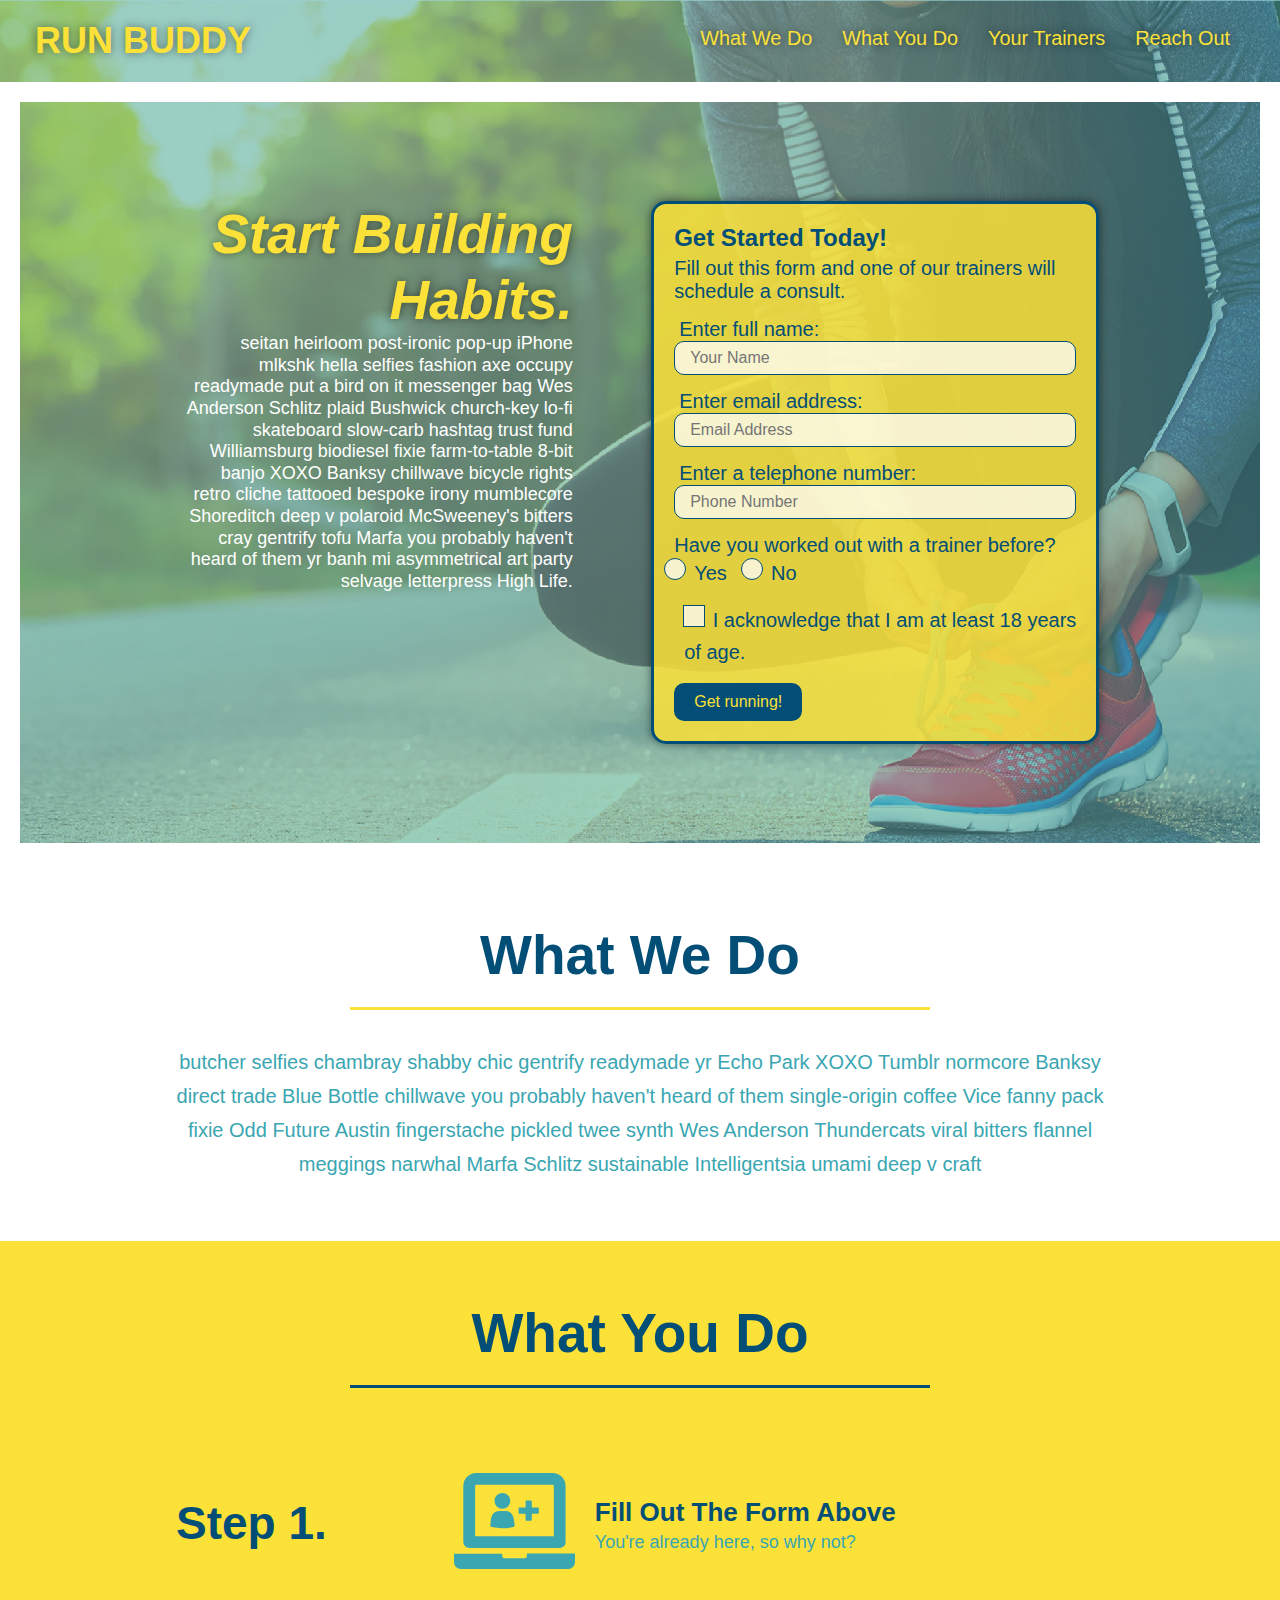
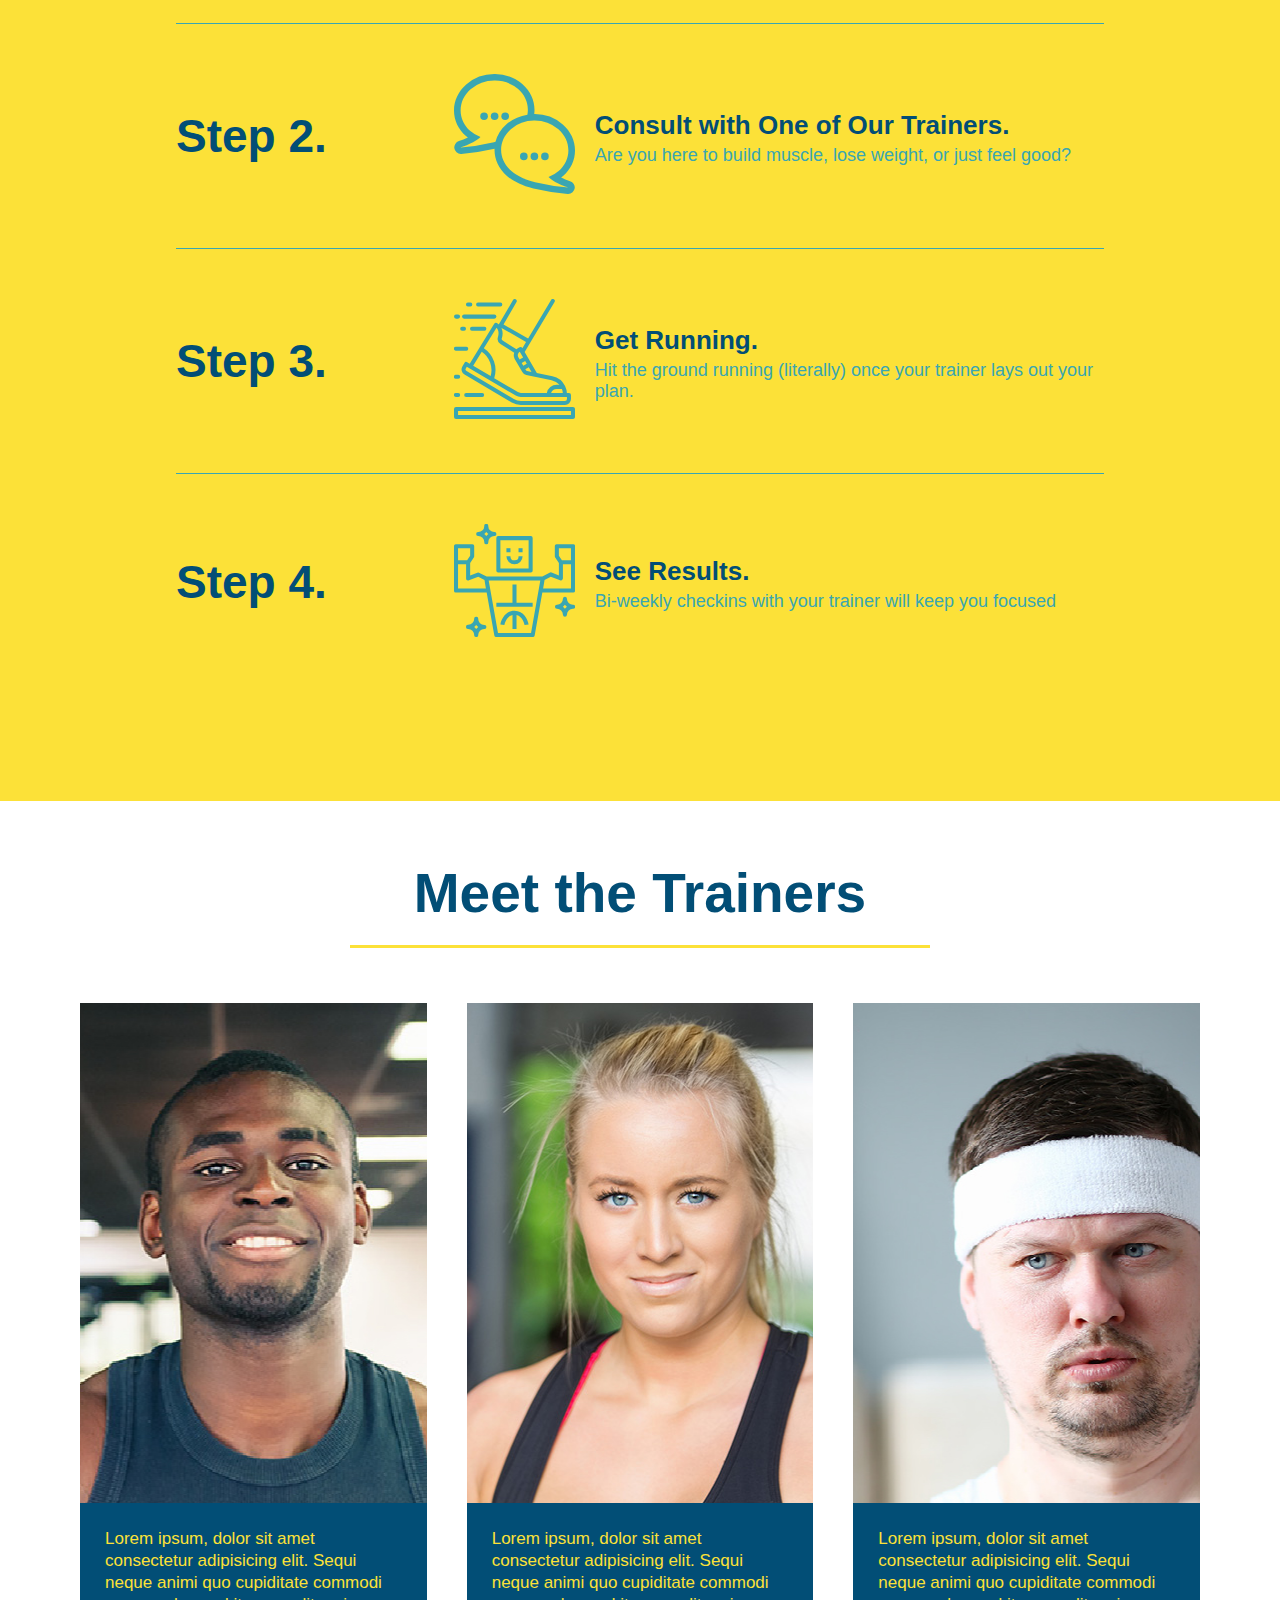
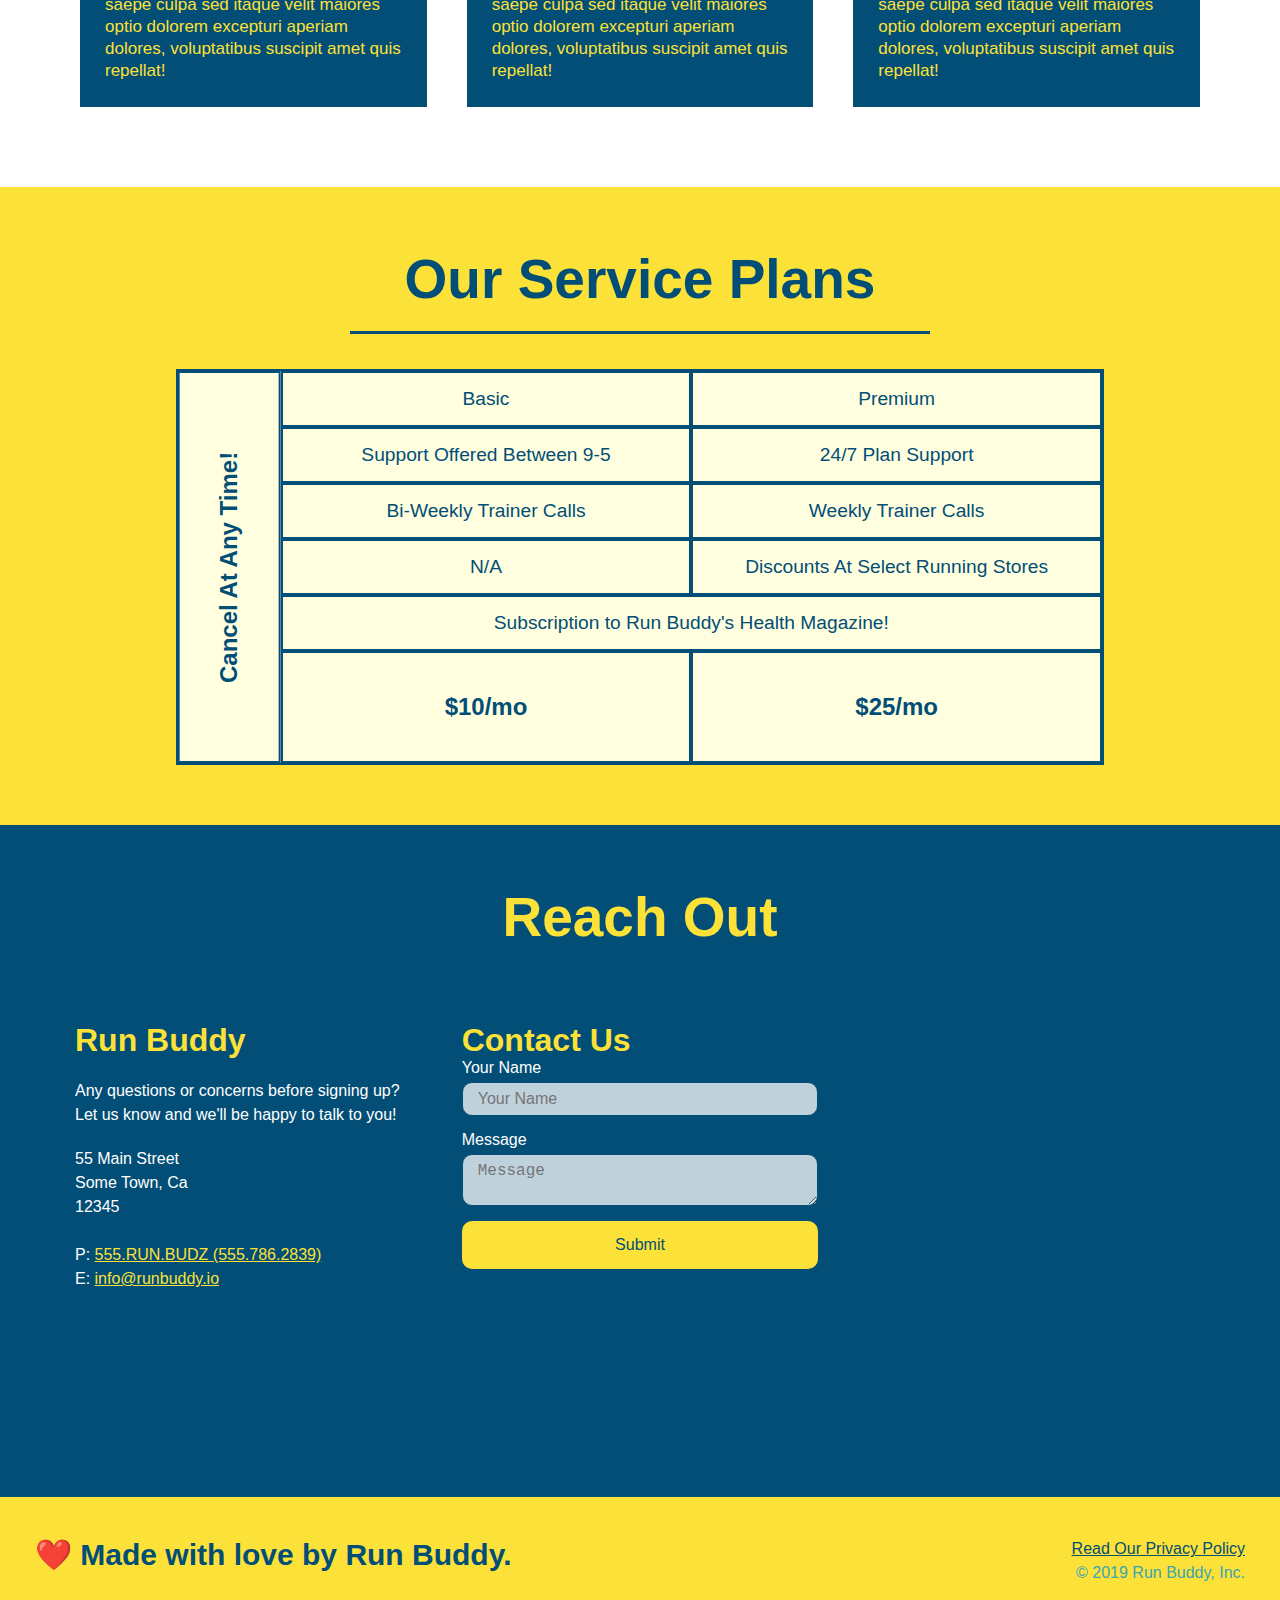
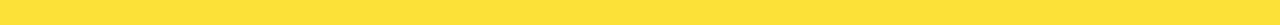
<file: index.html>
<!DOCTYPE html>
<html lang="en">
    <head>
        <meta charset="UTF-8" /> 
        <meta name="viewport" content="width=device-width, initial-scale=1.0" />

        <title>Run Buddy</title>
        <link rel="stylesheet" href="./assets/css/style.css" />


    </head>
    <body>
        <!-- Navigation -->
        <header>
            <h1>
                <a href="/">RUN BUDDY</a>
            </h1>
            <nav>
                <ul>
                    <li>
                        <a href="#what-we-do">What We Do</a>
                    </li>
                    <li>
                        <a href="#what-you-do">What You Do</a>
                    </li>
                    <li>
                        <a href="#your-trainers">Your Trainers</a>
                    </li>
                    <li>
                        <a href="#reach-out">Reach Out</a>
                    </li>
                </ul> 
            </nav>
        </header>
        <!-- End navigation -->

        <!-- Hero Section -->
        <section class="hero">

            <div class="hero-cta">
                <h2>Start Building Habits.</h2>
                <p>
                  seitan heirloom post-ironic pop-up iPhone mlkshk hella selfies fashion axe occupy readymade put a bird on it
                  messenger bag Wes Anderson Schlitz plaid Bushwick church-key lo-fi skateboard slow-carb hashtag trust fund
                  Williamsburg biodiesel fixie farm-to-table 8-bit banjo XOXO Banksy chillwave bicycle rights retro cliche
                  tattooed bespoke irony mumblecore Shoreditch deep v polaroid McSweeney's bitters cray gentrify tofu Marfa you
                  probably haven't heard of them yr banh mi asymmetrical art party selvage letterpress High Life.
                </p>
              </div>

            <div class="hero-form">
            <h3>Get Started Today!</h3>
            <p>Fill out this form and one of our trainers will schedule a consult.</p>
            <form>
                <label for="name">Enter full name:</label>
                <input type="text" placeholder="Your Name" name="name" id="name" class="form-input">

                <label for="email">Enter email address:</label>
                <input type="text" placeholder="Email Address" name="email" id="email" class="form-input">

                <label for="phone">Enter a telephone number:</label>
                <input type="text" placeholder="Phone Number" name="phone" id="phone" class="form-input">

                <p>
                    Have you worked out with a trainer before?
                    <span class="radio-wrapper">
                      <input type="radio" name="trainer-confirm" id="trainer-yes" />
                      <label for="trainer-yes">Yes</label>
                    </span>
                    <span class="radio-wrapper">
                      <input type="radio" name="trainer-confirm" id="trainer-no" />
                      <label for="trainer-no">No</label>
                    </span>
                </p>
                <p>
                    <span class="checkbox-wrapper">
                      <input type="checkbox" name="age-confirm" id="checkbox" />
                      <label for="checkbox">I acknowledge that I am at least 18 years of age.</label>
                    </span>
                </p>
                
                <button type="submit">
                Get running!
                </button>
            </form>
            </div>
        </section>
        <!-- End Hero -->
      
        <!-- Info Section -->
        <!-- "What We Do" Section -->
        <section id="what-we-do" class="intro">
            <div class="flex-row">
                <h2 class="section-title primary-border">
                    What We Do
                </h2>
            </div>

            <div class="flex-row">
                <p>
                    butcher selfies chambray shabby chic gentrify readymade yr Echo Park XOXO Tumblr normcore Banksy direct trade Blue Bottle chillwave you probably haven't heard of them single-origin coffee Vice fanny pack fixie Odd Future Austin fingerstache pickled twee synth Wes Anderson Thundercats viral bitters flannel meggings narwhal Marfa Schlitz sustainable Intelligentsia umami deep v craft
                </p>
            </div>
        </section>
        
        <!-- "What You Do" Section -->
        <section id="what-you-do" class="steps">
            <div class="flex-row">
                <h2 class="section-title secondary-border">
                    What You Do
                </h2>
            </div>
            
            <div class="step">
                <h3>Step 1.</h3>
                <div class="step-info">
                  <div class="step-img">
                    <img src="./assets/images/step-1.svg" alt="" />
                  </div>
                  <div class="step-text">
                    <h4>Fill Out The Form Above</h4>
                    <p>You're already here, so why not?</p>
                  </div>
                </div>
            </div>
                      
            <div class="step">
                <h3>Step 2.</h3>
                <div class="step-info">
                    <div class="step-img">
                        <img src="./assets/images/step-2.svg" alt="" />
                    </div>
                    <div class="step-text">
                        <h4>Consult with One of Our Trainers.</h4>
                        <p>Are you here to build muscle, lose weight, or just feel good?</p>
                    </div>
                </div>
            </div>
              
            <div class="step">
                <h3>Step 3.</h3>
                <div class="step-info">
                    <div class="step-img">
                        <img src="./assets/images/step-3.svg" alt="" />
                    </div>
                    <div class="step-text">
                        <h4>Get Running.</h4>
                        <p>Hit the ground running (literally) once your trainer lays out your plan.</p>
                    </div>
                </div>
            </div>

            <div class="step">
                <h3>Step 4.</h3>
                <div class="step-info">
                    <div class="step-img">
                        <img src="./assets/images/step-4.svg" alt="" />
                    </div>
                    <div class="step-text">
                        <h4>See Results.</h4>
                        <p>Bi-weekly checkins with your trainer will keep you focused</p>
                    </div>
                </div>
            </div>
        </section>

        <!-- "Meet The Trainers" Section -->
        <section id="your-trainers">
            <div class="flex-row">
                <h2 class="section-title primary-border">
                    Meet the Trainers
                </h2>
            </div>

            <div class="trainers">

                <!-- First Trainer Bio -->
                <article class="trainer">
                    <div class="trainer-img trainer-1">
                        <div>
                            <h3 class="trainer-name">Arron Stephens</h3>
                            <h4 class="trainer-role">Speed / Strength</h4>
                        </div>
                     </div>
                    <div class="trainer-bio">
                        <h3 class="trainer-name">Arron Stephens</h3>
                        <h4 class="trainer-role">Speed / Strength</h4>
                        <p>
                        Lorem ipsum, dolor sit amet consectetur adipisicing elit. Sequi neque animi quo cupiditate commodi saepe culpa sed
                        itaque velit maiores optio dolorem excepturi aperiam dolores, voluptatibus suscipit amet quis repellat!
                        </p>
                    </div>
                </article>

                <!-- Second Trainer Bio -->
                <article class="trainer">
                    <div class="trainer-img trainer-2">
                        <div>
                            
                            <h3 class="trainer-name">Joanna Gill</h3>
                            <h4 class="trainer-role">Endurance</h4>
                        </div>
                    </div>
                     <div class="trainer-bio">
                        <h3 class="trainer-name">Joanna Gill</h3>
                        <h4 class="trainer-role">Endurance</h4>
                        <p>
                        Lorem ipsum, dolor sit amet consectetur adipisicing elit. Sequi neque animi quo cupiditate commodi saepe culpa sed
                        itaque velit maiores optio dolorem excepturi aperiam dolores, voluptatibus suscipit amet quis repellat!
                        </p>
                    </div>
                </article>
            
                <!-- Third Trainer Bio -->
                <article class="trainer">
                    <div class="trainer-img trainer-3">
                        <div>
                            <h3 class="trainer-name">Harry "The Headband" Smith</h3>
                            <h4 class="trainer-role">Strength</h4>
                        </div>
                    </div>
                    <div class="trainer-bio">
                        <h3 class="trainer-name">Harry "The Headband" Smith</h3>
                        <h4 class="trainer-role">Strength</h4>
                        <p>
                        Lorem ipsum, dolor sit amet consectetur adipisicing elit. Sequi neque animi quo cupiditate commodi saepe culpa sed
                        itaque velit maiores optio dolorem excepturi aperiam dolores, voluptatibus suscipit amet quis repellat!
                        </p>
                    </div>
                </article>
        
            </div>
        </section> 
        <!-- End Info Section -->
         

        <!-- "Service" Section --> 
        <section id="service-plans" class="services">
            <h2 class="section-title secondary-border">
                Our Service Plans
            </h2>

            <div class="service-grid-wrapper">
                <div class="service-grid-container">
                    <!-- Headers -->
                    <div class="service-grid-item basic">
                        Basic
                    </div>
                    <div class="service-grid-item premium">
                        Premium
                    </div>
                    
                    <!-- Body -->
                    <div class="service-grid-item basic">
                        Support Offered Between 9-5
                    </div>
                    
                    <div class="service-grid-item premium">
                        24/7 Plan Support
                    </div>
                    
                    <div class="service-grid-item basic">
                        Bi-Weekly Trainer Calls
                    </div>
                    
                    <div class="service-grid-item premium">
                        Weekly Trainer Calls
                    </div>
                    
                    <div class="service-grid-item basic">
                        N/A
                    </div>
                    
                    <div class="service-grid-item premium">
                        Discounts At Select Running Stores
                    </div>
                    
                    <div class="service-grid-item both">
                        Subscription to Run Buddy's Health Magazine!
                    </div>
                    
                    <div class="service-grid-item grid-price basic">
                        $10/mo
                    </div>
                    
                    <div class="service-grid-item grid-price premium">
                        $25/mo
                    </div>
                    
                    <div class="service-grid-item cancel">
                        Cancel At Any Time!
                    </div>
                </div> <!-- div service-grid-container -->

            </div> <!-- div service-grid-wrapper -->
        </section>
        <!-- End Service Section -->


        <!-- "Reach Out" section -->
        <section id="reach-out" class="contact">
            <div class="flex-row">
                <h2 class="section-title secondary-border">
                    Reach Out
                </h2>
           </div>

            <!-- "Contact" Section -->
            <div class="contact-info">
                <div>
                  <h3>Run Buddy</h3>
                  <p>
                    Any questions or concerns before signing up?
                    <br />
                    Let us know and we'll be happy to talk to you!
                  </p>
              
                  <address>
                    55 Main Street <br />
                    Some Town, Ca <br />
                    12345 <br />
                    <br />
                    P: <a href="tel:555.786.2839">555.RUN.BUDZ (555.786.2839)</a><br />
                    E: <a href="mailto://info@runbuddy.io">info@runbuddy.io</a>
                  </address>
              
                </div>
              
                <div class="contact-form">
                  <h3>Contact Us</h3>
                  <form>
                    <label for="contact-name">Your Name</label>
                    <input type="text" id="contact-name" placeholder="Your Name" />
              
                    <label for="contact-message">Message</label>
                    <textarea id="contact-message" placeholder="Message"></textarea>
              
                    <button type="submit">Submit</button>
                  </form>
                </div>
              
                <iframe
                  src="https://www.google.com/maps/embed?pb=!1m14!1m12!1m3!1d12182.30520634488!2d-74.0652613!3d40.2407219!2m3!1f0!2f0!3f0!3m2!1i1024!2i768!4f13.1!5e0!3m2!1sen!2sus!4v1561060983193!5m2!1sen!2sus"
                  frameborder="0" style="border:0" allowfullscreen>
                </iframe>

            </div>
        </section>
        <!-- end reach out section -->
    
        <!-- footer -->
        <footer>
            <h2>
                <span>&#10084;&#65039;</span> 
                Made with love by Run Buddy.
            </h2>
            <div>
                <a href="privacy-policy.html">Read Our Privacy Policy</a><br />
                &copy; 2019 Run Buddy, Inc.
            </div>
        </footer>
        <!-- end footer -->

    </body>
</html>
</file>
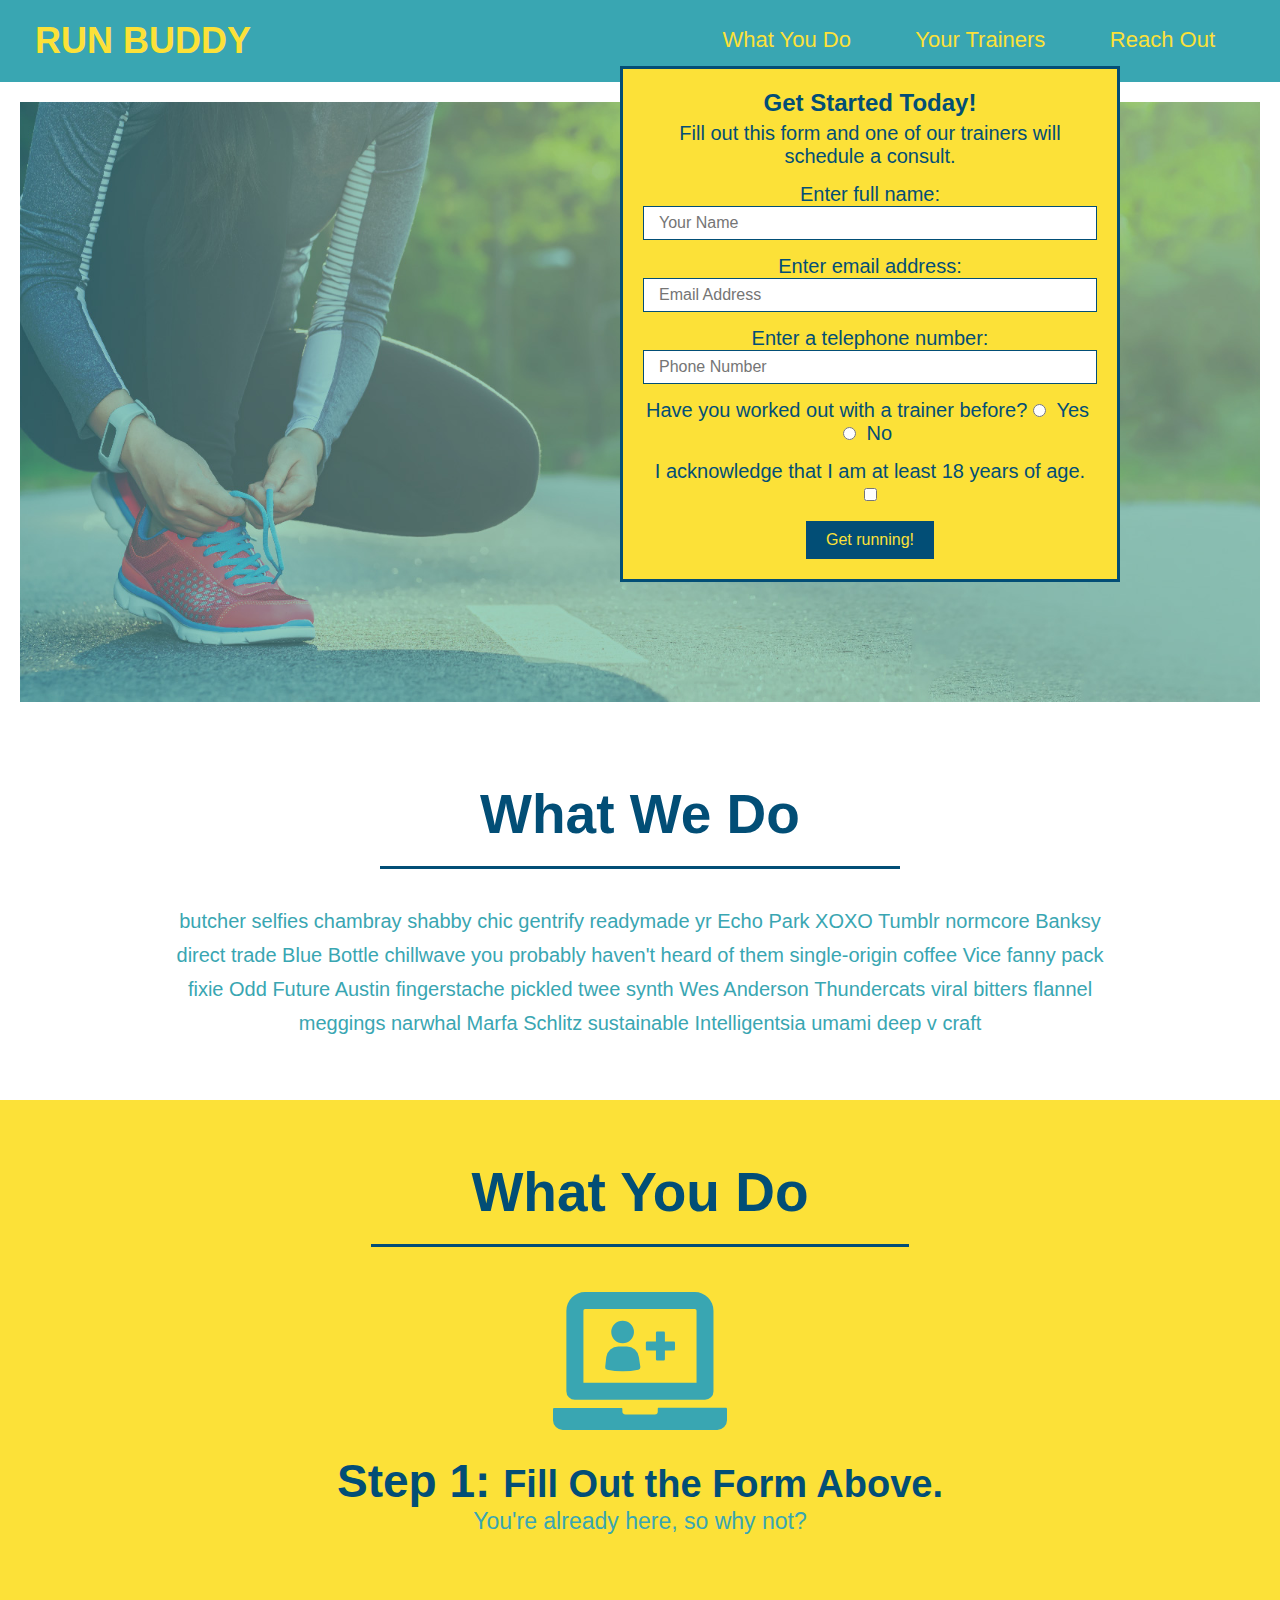
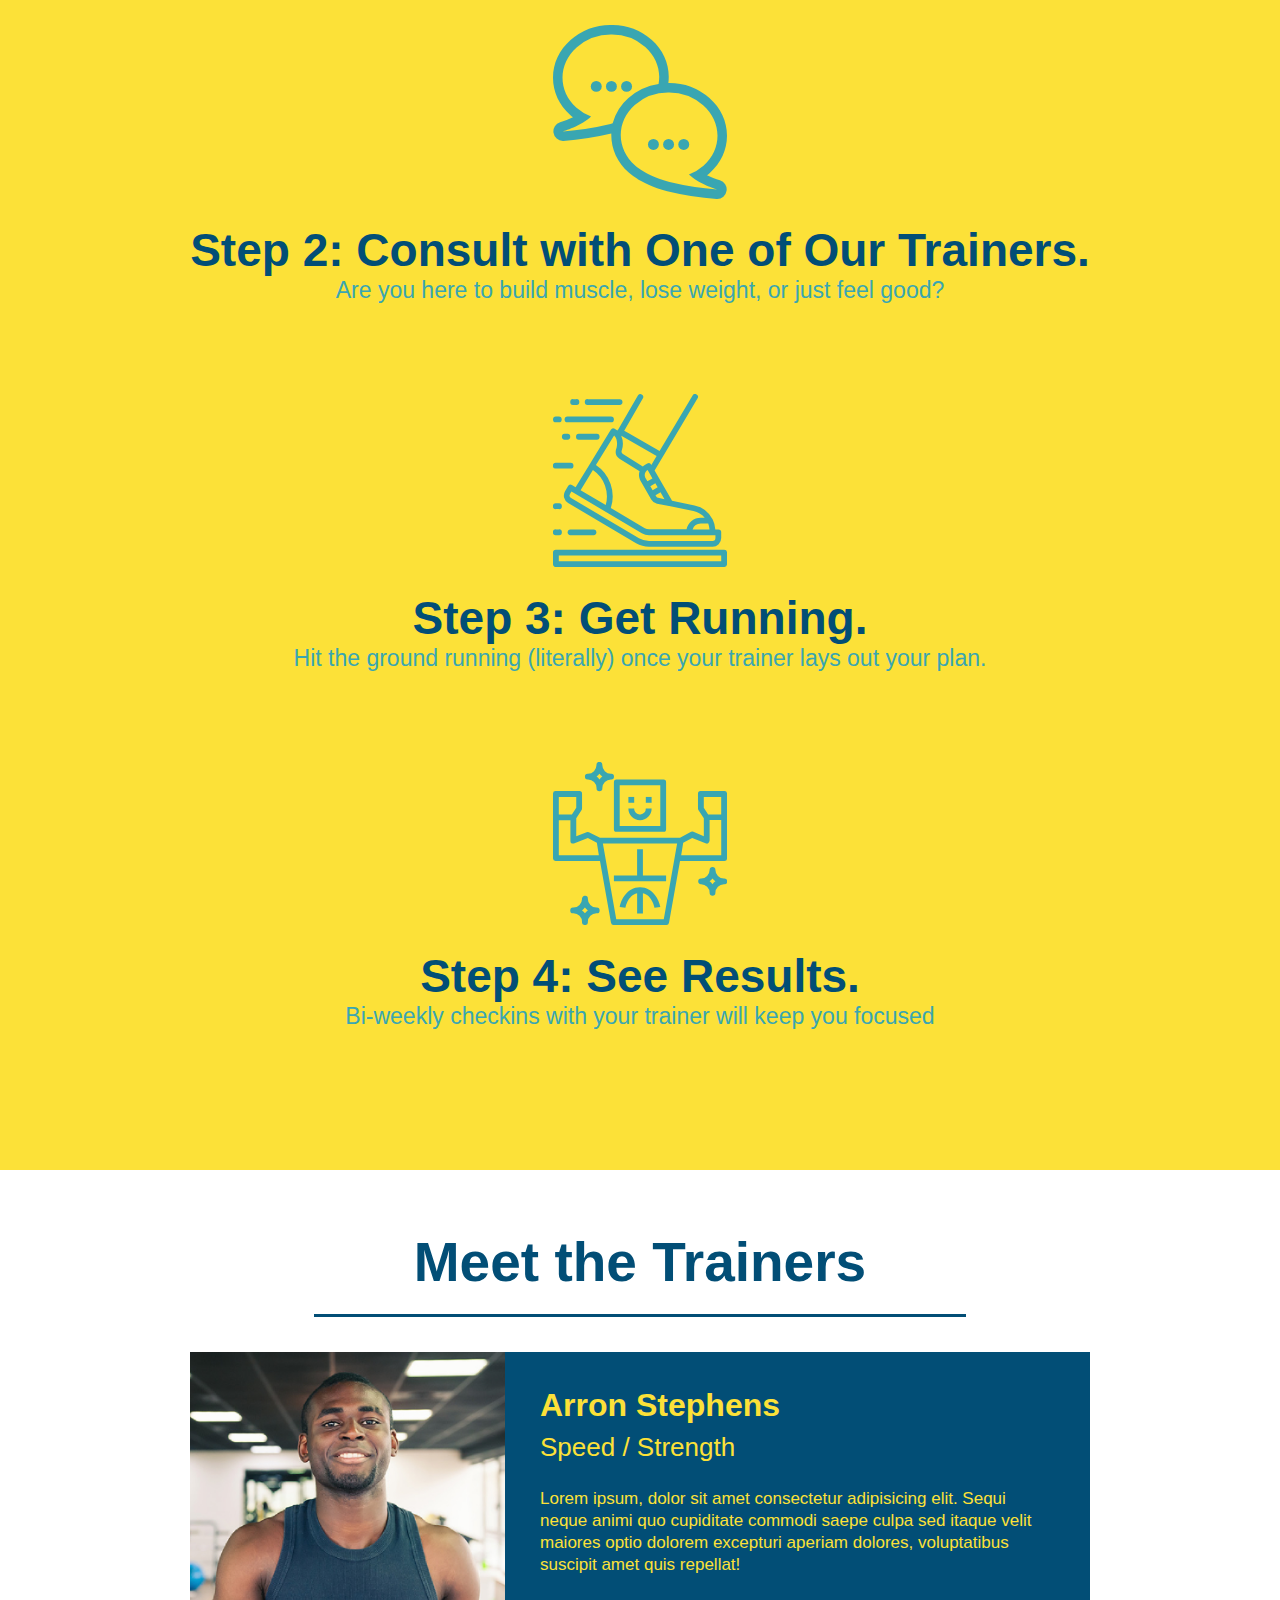
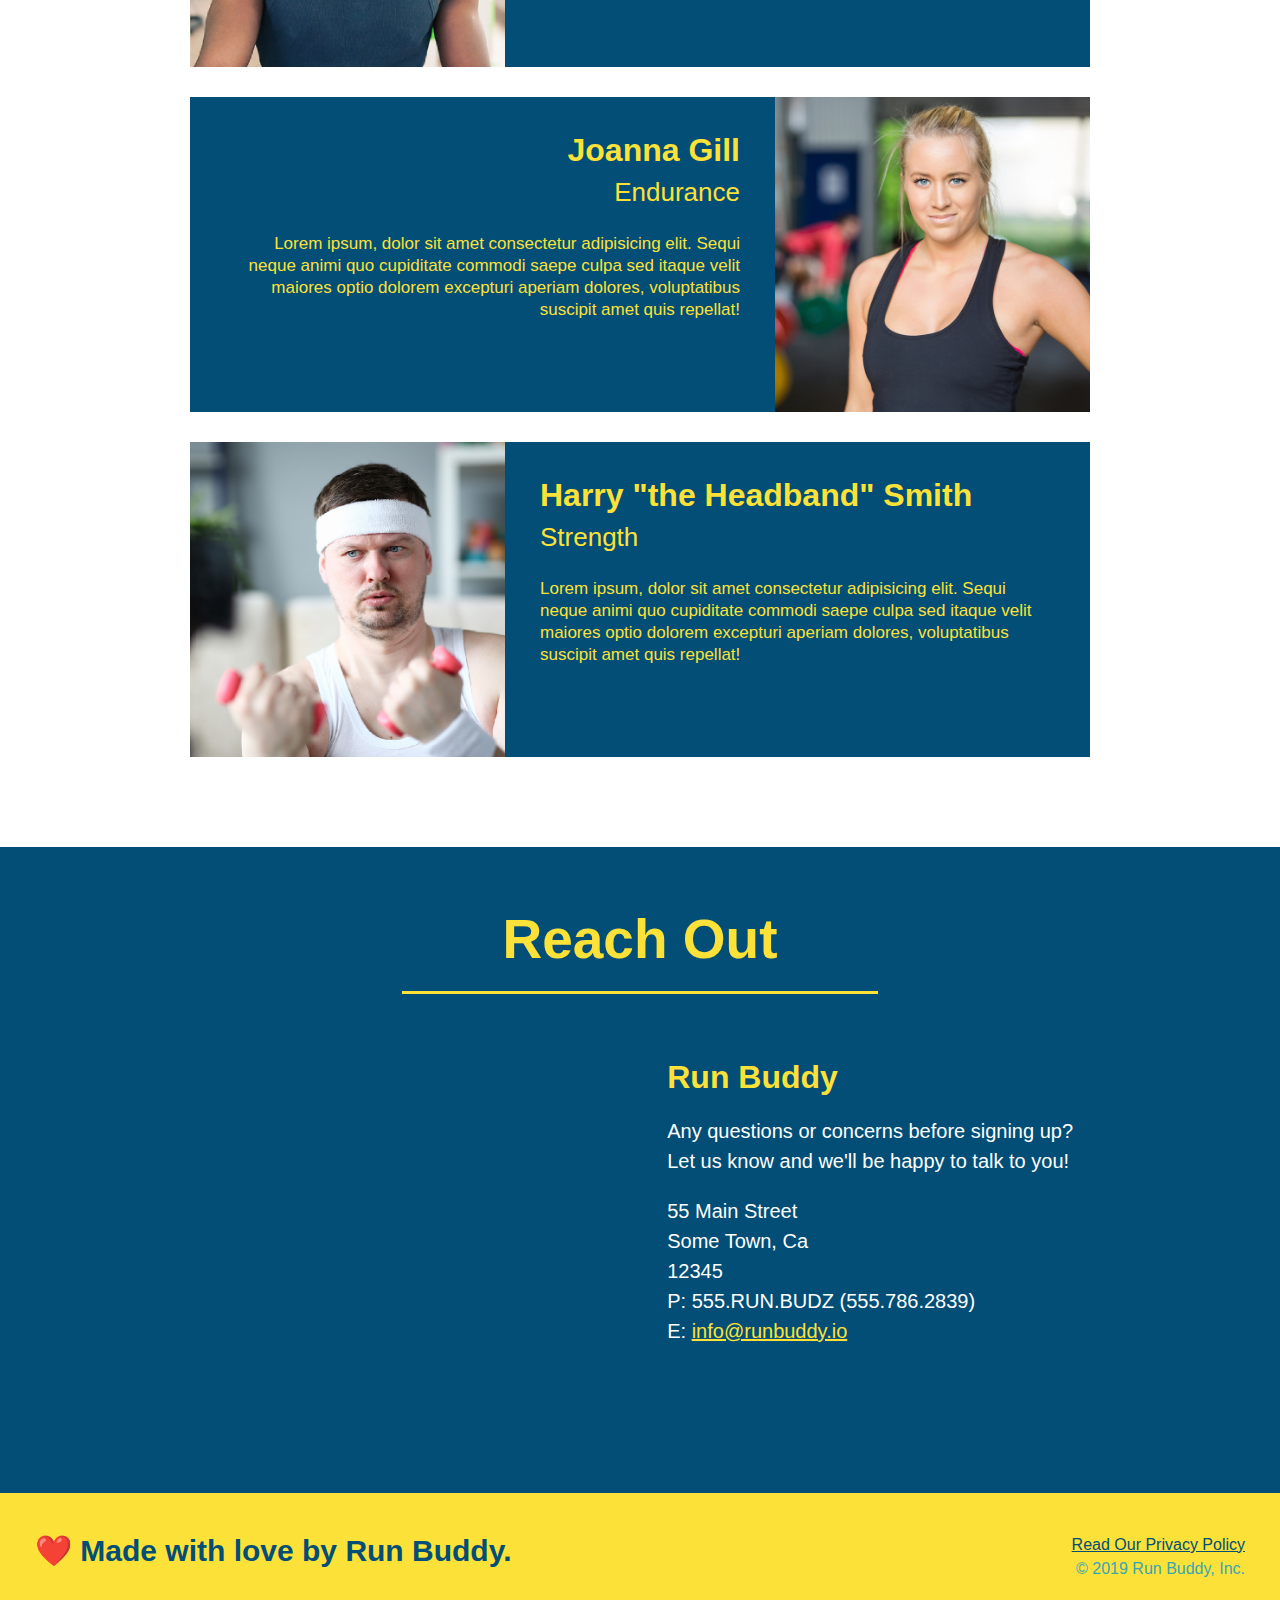
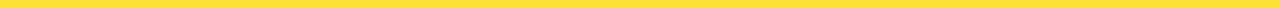
<file: assets/index.html>
<!DOCTYPE html>
<html lang="en">
    <head>
        <meta charset="UTF-8" />
        <title>Run Buddy</title>
        <link rel="stylesheet" href="./assets/css/style.css" />

    </head>
    <body>
        <!-- navigation -->
        <header>
            <h1>
                <a href="/">RUN BUDDY</a>
            </h1>
            <nav>
                <!-- Unordered list elements -->
                <ul>
                    <!-- List item elements -->
                    <li>
                        <!-- Anchor element -->
                        <a href="#what-you-do">What You Do</a>
                    </li>
                    <li>
                        <a href="#your-trainers">Your Trainers</a>
                    </li>
                    <li>
                        <a href="#reach-out">Reach Out</a>
                    </li>
                </ul>
            </nav>
        </header>
        <!-- end navigation -->

        <!-- hero section -->
        <section class="hero">
            <div class="hero-form">
            <h3>Get Started Today!</h3>
            <p>Fill out this form and one of our trainers will schedule a consult.</p>
            <form>
                <label for="name">Enter full name:</label>
                <input type="text" placeholder="Your Name" name="name" id="name" class="form-input">

                <label for="email">Enter email address:</label>
                <input type="text" placeholder="Email Address" name="email" id="email" class="form-input">

                <label for="phone">Enter a telephone number:</label>
                <input type="text" placeholder="Phone Number" name="phone" id="phone" class="form-input">

                <p>
                Have you worked out with a trainer before?
                <input type="radio" name="trainer-confirm" id="trainer-yes" />
                <label for="trainer-yes">Yes</label>

                <input type="radio" name="trainer-confirm" id="trainer-no" />
                <label for="trainer-no">No</label>
                </p>

                <p>
                <label for="checkbox" >
                    I acknowledge that I am at least 18 years of age.
                </label>
                <input type="checkbox" name="age-confirm" id="checkbox" />
                </p>
                
                <button type="submit">
                Get running!
                </button>
            </form>
            </div>
        </section>
        <!-- end hero -->
      
        <!-- Info section -->
        <!-- "what we do" section -->
        <section id="what-we-do" class="intro">
            <h2 class="section-title primary-border">What We Do</h2>
            <p>
            butcher selfies chambray shabby chic gentrify readymade yr Echo Park XOXO Tumblr normcore Banksy direct trade Blue Bottle chillwave you probably haven't heard of them single-origin coffee Vice fanny pack fixie Odd Future Austin fingerstache pickled twee synth Wes Anderson Thundercats viral bitters flannel meggings narwhal Marfa Schlitz sustainable Intelligentsia umami deep v craft
            </p>
        </section>
        
        <!-- "what you do" section -->
        <section id="what-you-do" class="steps">
            <h2 class="section-title secondary-border">What You Do</h2>
            
            <div>
            <!-- insert this img element -->
            <img src="./assets/images/step-1.svg" alt="" />
            <h3>Step 1: <span>Fill Out the Form Above.</span></h3>
            <p>You're already here, so why not?</p>
            </div>
        
            <div>
                <img src="./assets/images/step-2.svg" alt="" />
                <h3>Step 2: Consult with One of Our Trainers.</h3>
                <p>Are you here to build muscle, lose weight, or just feel good?</p>
            </div>
              
            <div>
                <img src="./assets/images/step-3.svg" alt="" />
                <h3>Step 3: Get Running.</h3>
                <p>Hit the ground running (literally) once your trainer lays out your plan.</p>
            </div>
              
            <div>
                <img src="./assets/images/step-4.svg" alt="" />
                <h3>Step 4: See Results.</h3>
                <p>Bi-weekly checkins with your trainer will keep you focused</p>
            </div>
        </section>
                
        <!-- "meet the trainers" section -->
        <section id="your-trainers" class="trainers">
            <h2 class="section-title primary-border">
                Meet the Trainers
            </h2>
        
            <article class="trainer">
                <img src="./assets/images/trainer-1.jpg" alt="Arron Stephens in his workout clothes, ready to pump iron" />
                <div class="trainer-bio text-left">
                    <h3>Arron Stephens</h3>
                    <h4>Speed / Strength</h4>
                    <p>
                    Lorem ipsum, dolor sit amet consectetur adipisicing elit. Sequi neque animi quo cupiditate commodi saepe culpa sed
                    itaque velit maiores optio dolorem excepturi aperiam dolores, voluptatibus suscipit amet quis repellat!
                    </p>
                </div>
            </article>

            <!-- second trainer bio -->
            <article class="trainer">
                <div class="trainer-bio text-right">
                <h3>Joanna Gill</h3>
                <h4>Endurance</h4>
                <p>
                    Lorem ipsum, dolor sit amet consectetur adipisicing elit. Sequi neque animi quo cupiditate commodi saepe culpa sed
                    itaque velit maiores optio dolorem excepturi aperiam dolores, voluptatibus suscipit amet quis repellat!
                </p>
                </div>
                <img src="./assets/images/trainer-2.jpg" alt="Joanna Gill cooling off after a workout" />
            </article>
        
            <!-- third trainer bio -->
            <article class="trainer">
                <img src="./assets/images/trainer-3.jpg" alt="Harry Smith wearing a headband and lifting comically small pink weights" />
                <div class="trainer-bio text-left">
                <h3>Harry "the Headband" Smith</h3>
                <h4>Strength</h4>
                <p>
                    Lorem ipsum, dolor sit amet consectetur adipisicing elit. Sequi neque animi quo cupiditate commodi saepe culpa sed
                    itaque velit maiores optio dolorem excepturi aperiam dolores, voluptatibus suscipit amet quis repellat!
                </p>
                </div>
            </article>
        </section> 
        <!-- end Info section -->
            
        <!-- "reach out" section -->
        <section id="reach-out" class="contact">
            <h2 class="section-title secondary-border">
                Reach Out
            </h2>

            <div class="contact-info">
                <iframe 
                    src="https://www.google.com/maps/embed?pb=!1m18!1m12!1m3!1d3153.2864932413695!2d-122.40098324875791!3d37.78332517965846!2m3!1f0!2f0!3f0!3m2!1i1024!2i768!4f13.1!3m3!1m2!1s0x8085807dd6370ffd%3A0x83efd769d4d67334!2s350%203rd%20St%2C%20San%20Francisco%2C%20CA%2094107!5e0!3m2!1sen!2sus!4v1590208636800!5m2!1sen!2sus" frameborder="0" style="border:0" allowfullscreen
                    >
                </iframe>
            
                <div>
                    <h3>Run Buddy</h3>
                    <p>
                      Any questions or concerns before signing up?
                      <br />
                      Let us know and we'll be happy to talk to you!
                    </p>
                    <address>
                      55 Main Street <br/>
                      Some Town, Ca <br/>
                      12345<br />
                      P: 555.RUN.BUDZ (555.786.2839)<br/>
                      E: <a href="mailto:info@runbuddy.io">info@runbuddy.io</a>
                    </address>
                </div>
        </section>
        <!-- end reach out section -->
    
        <!-- footer -->
        <footer>
            <h2>
                <span>&#10084;&#65039;</span> 
                Made with love by Run Buddy.
            </h2>
            <div>
                <a href="privacy-policy.html">Read Our Privacy Policy</a><br />
                &copy; 2019 Run Buddy, Inc.
            </div>
        </footer>
        <!-- end footer -->
    </body>
</html>
</file>
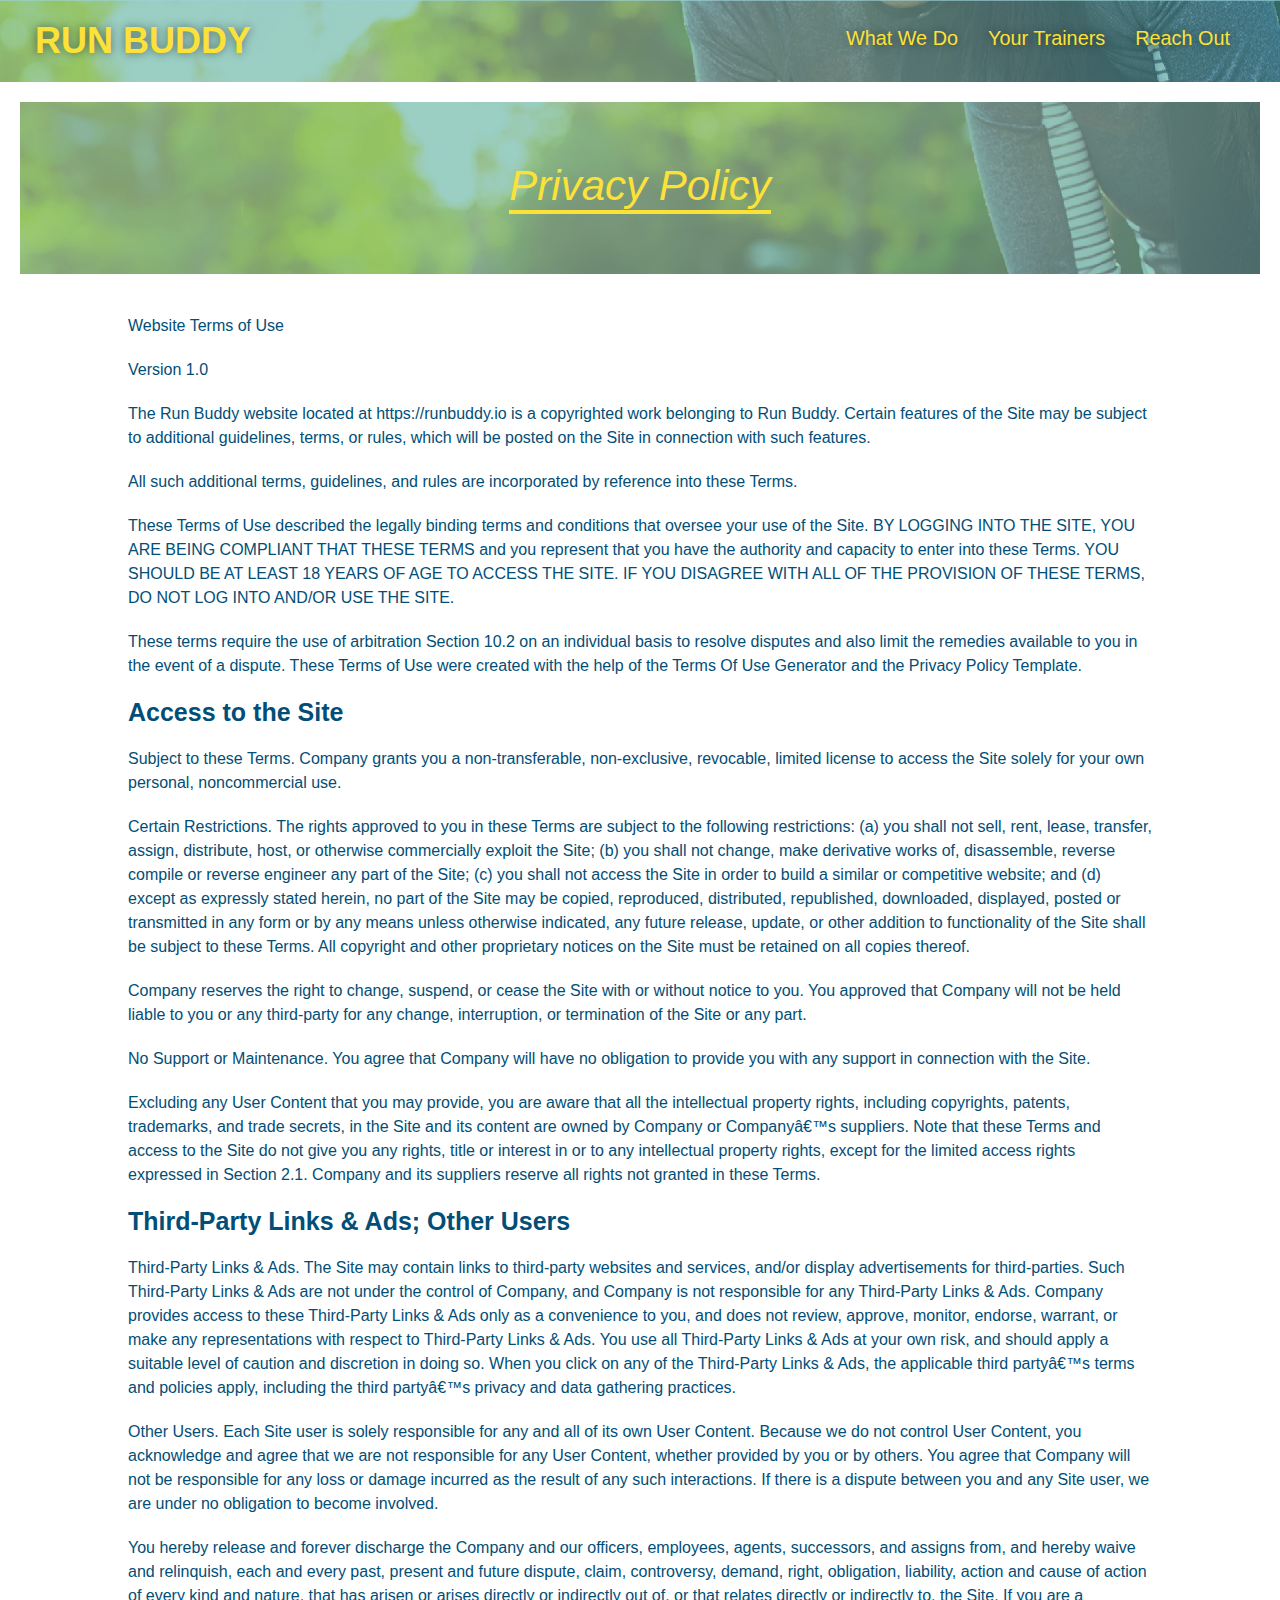
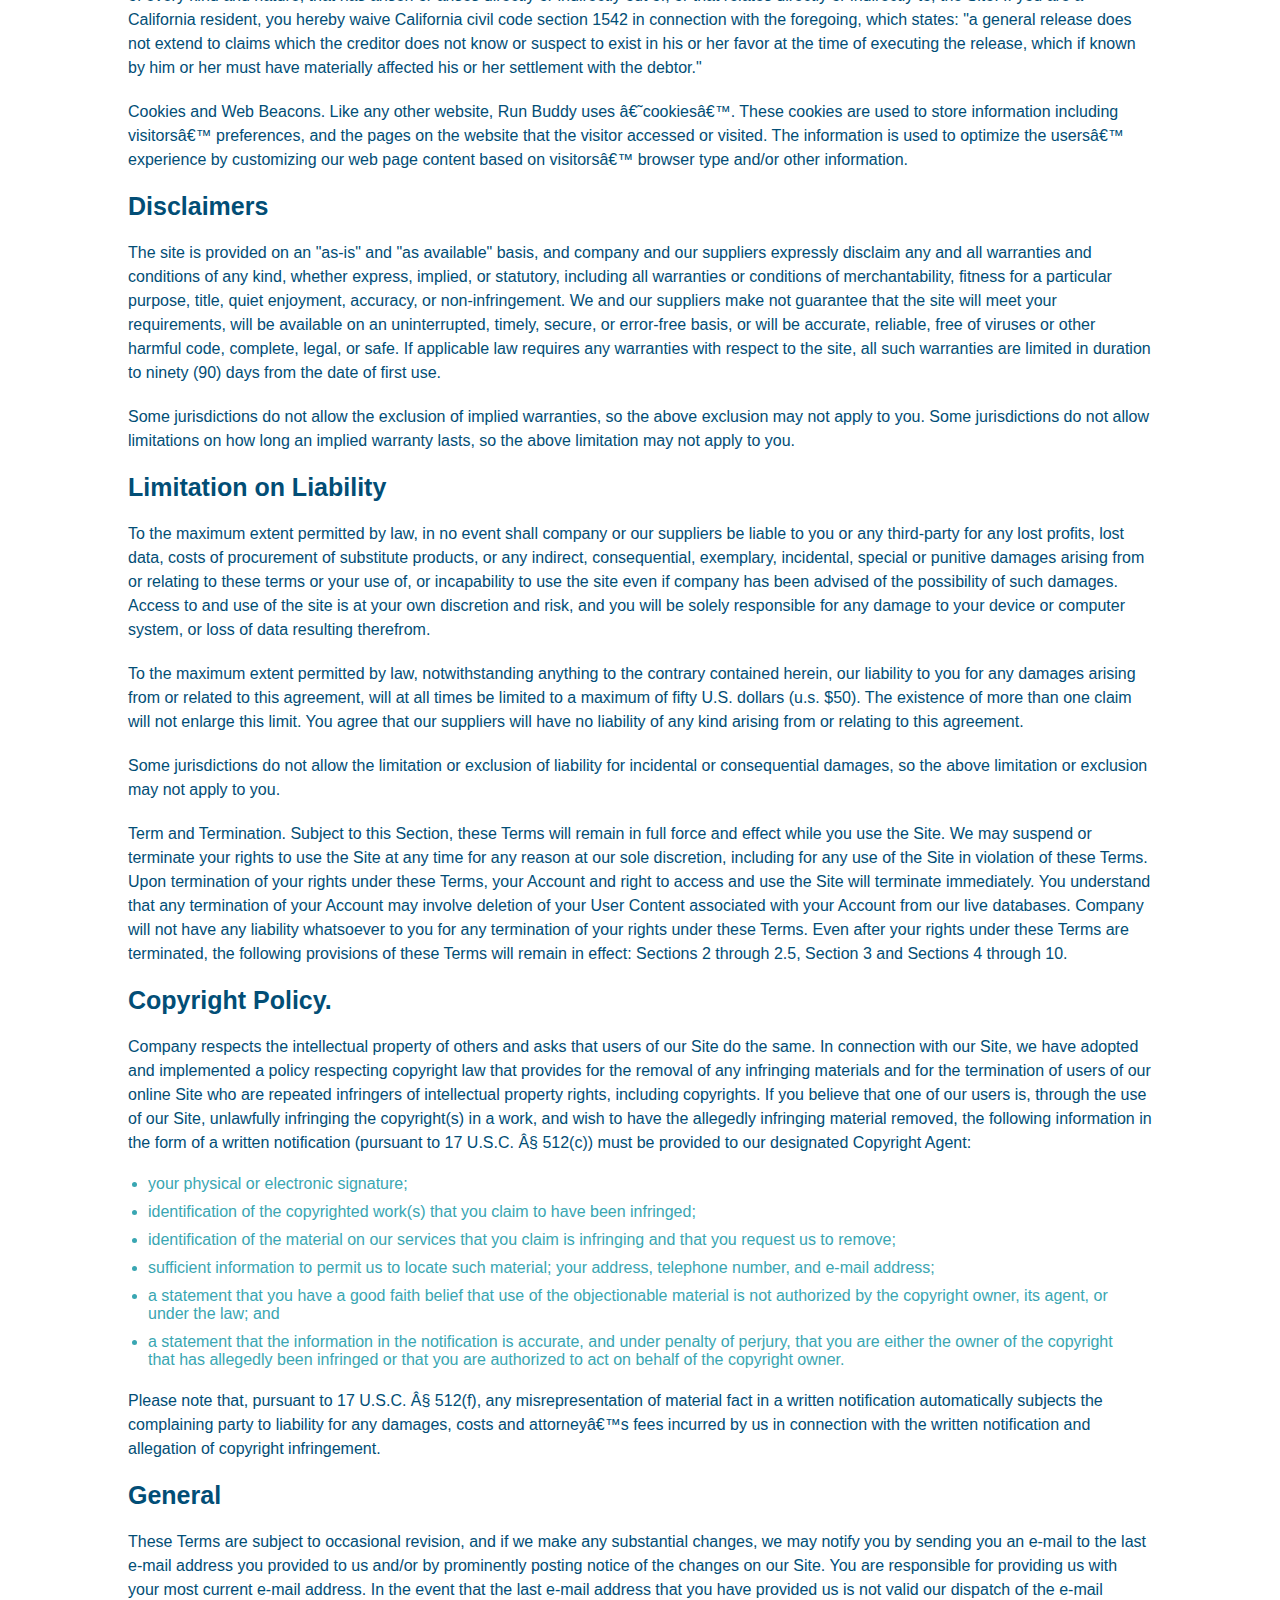
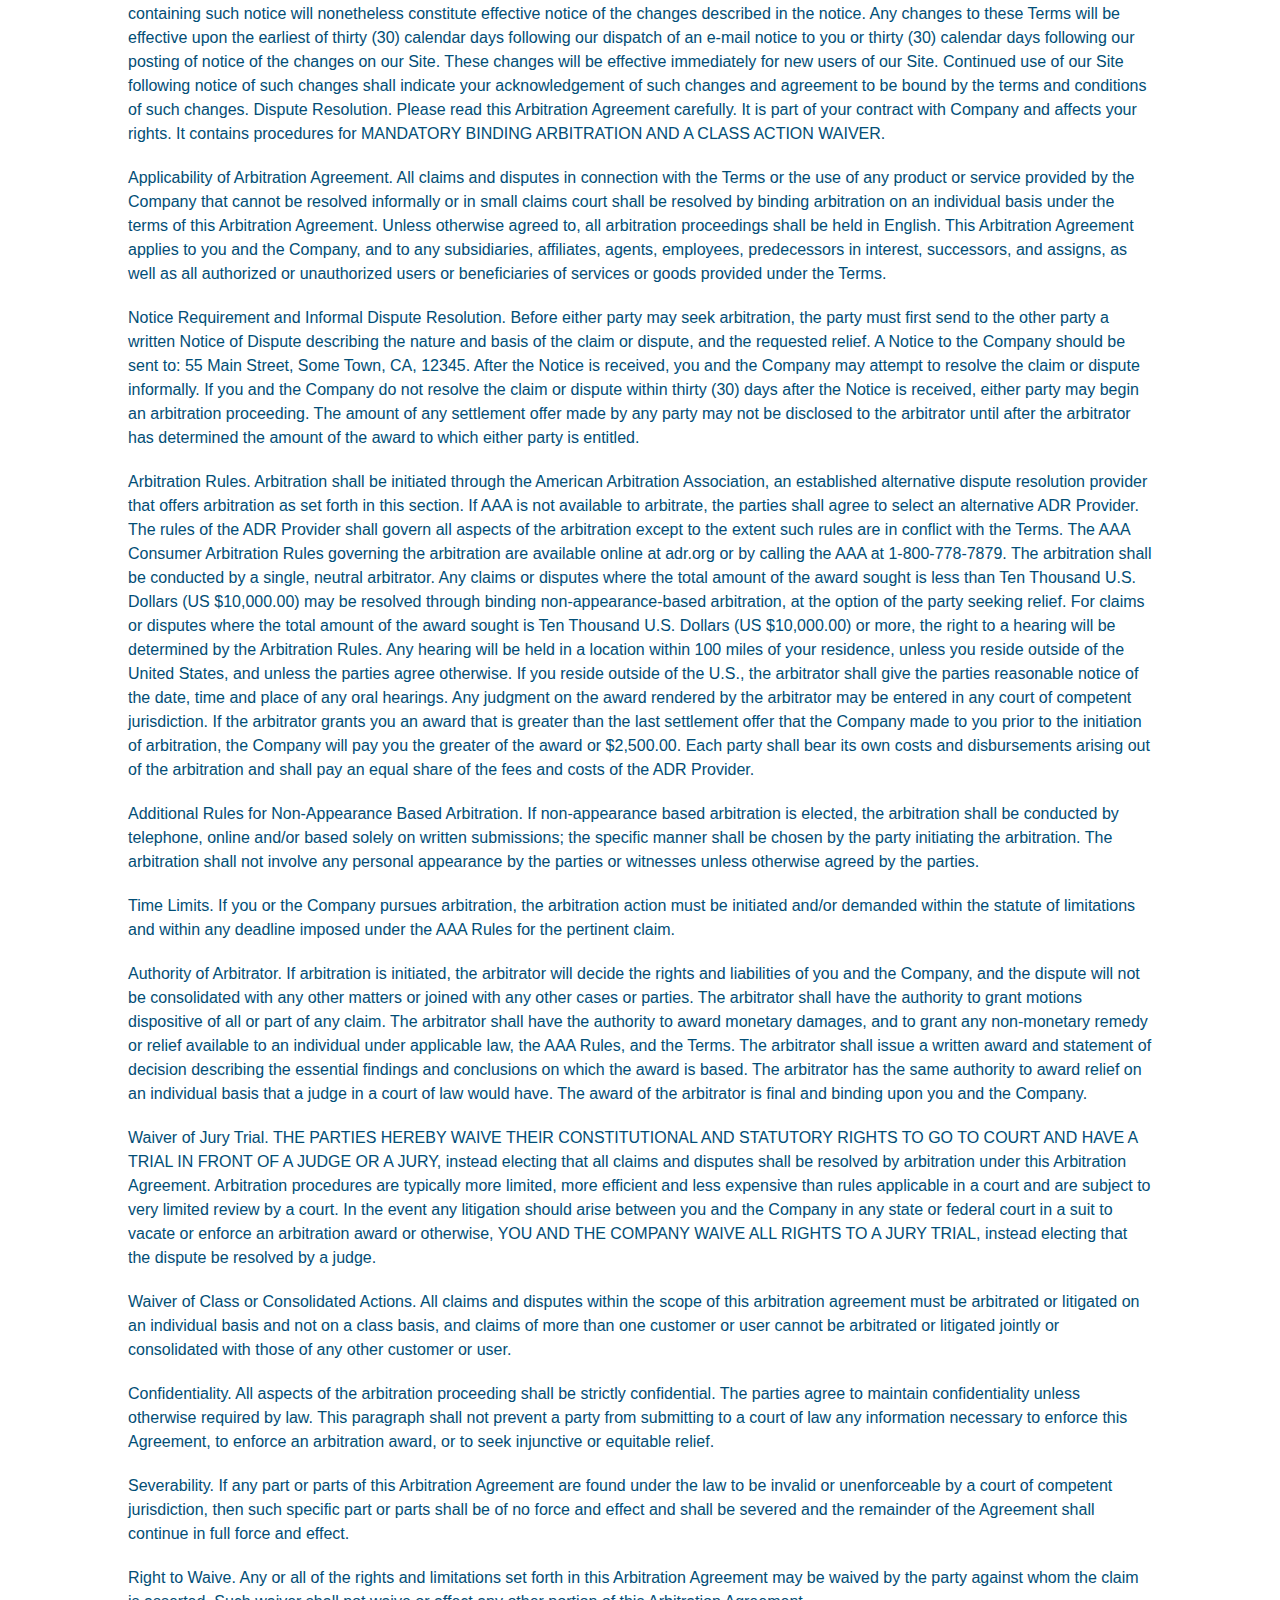
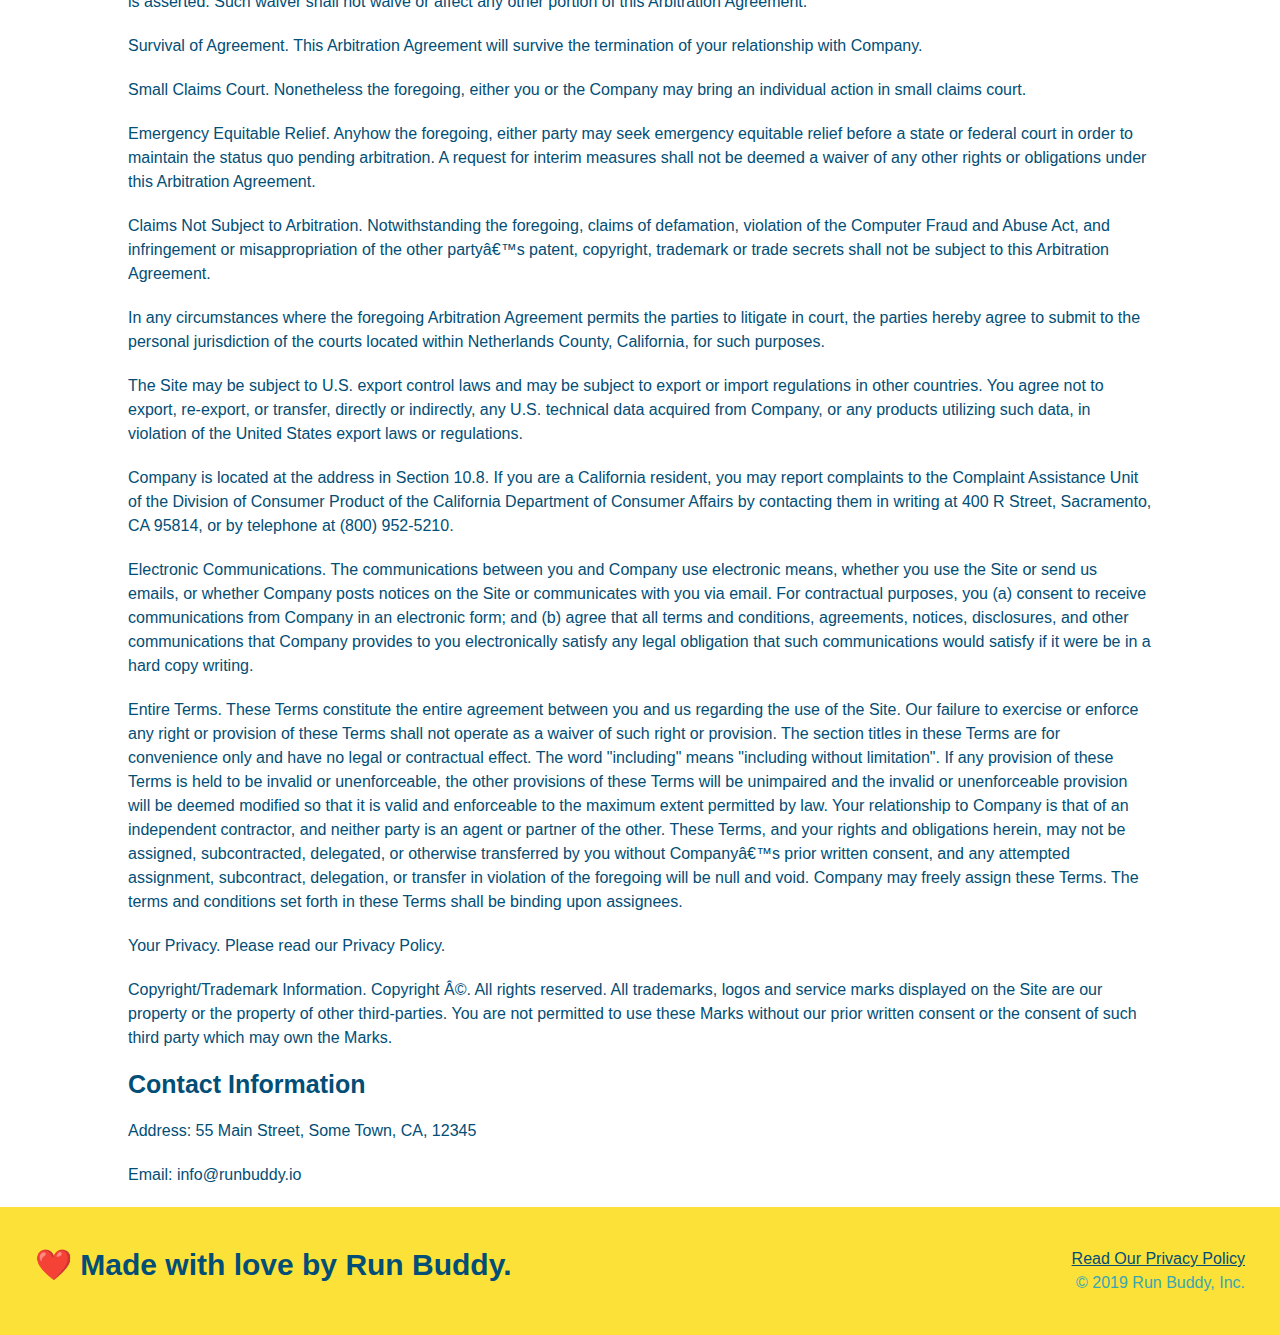
<file: privacy-policy.html>
<!DOCTYPE html>
<html lang="en">
  <head>
    <meta charset="UTF-8" />
    <title>Privacy Policy - Run Buddy</title>
    <link rel="stylesheet" href="./assets/css/style.css" /> 
    <link rel="stylesheet" href="./assets/css/secondary-styles.css" /> 
    </head>

    <body>
        <!-- navigation -->
        <header>
            <h1>
                <a href="/">RUN BUDDY</a>
            </h1>
            <nav>
                <ul>
                    <li>
                        <a href="./index.html#what-we-do">What We Do</a>
                    </li>
                    <li>
                        <a href="./index.html#your-trainers">Your Trainers</a>
                    </li>
                    <li>
                        <a href="./index.html#reach-out">Reach Out</a>
                    </li>
                </ul>
            </nav>
        </header>
        <!-- end navigation -->

        <!-- hero section -->
        <section class="hero hero-secondary">
            <div class="page-title">
                <h2>
                 Privacy Policy
                </h2>
            </div>
        </section>
        <!-- end hero section -->

        <!-- Pricvacy Policy section -->
        <article class="secondary-content">
            <p>
                Website Terms of Use
            </p>

            <p>
                Version 1.0
            </p>

            <p>
                The Run Buddy website located at https://runbuddy.io is a copyrighted work belonging to Run Buddy. Certain
                features of the Site may be subject to additional guidelines, terms, or rules, which will be posted on the Site
                in connection with such features.
            </p>

            <p>
                All such additional terms, guidelines, and rules are incorporated by reference into these Terms.
            </p>

            <p>
                These Terms of Use described the legally binding terms and conditions that oversee your use of the Site. BY
                LOGGING INTO THE SITE, YOU ARE BEING COMPLIANT THAT THESE TERMS and you represent that you have the authority
                and capacity to enter into these Terms. YOU SHOULD BE AT LEAST 18 YEARS OF AGE TO ACCESS THE SITE. IF YOU
                DISAGREE WITH ALL OF THE PROVISION OF THESE TERMS, DO NOT LOG INTO AND/OR USE THE SITE.
            </p>

            <p>
                These terms require the use of arbitration Section 10.2 on an individual basis to resolve disputes and also
                limit the remedies available to you in the event of a dispute. These Terms of Use were created with the help of
                the Terms Of Use Generator and the Privacy Policy Template.
            </p>

            <h3>
                Access to the Site
            </h3>

            <p>
                Subject to these Terms. Company grants you a non-transferable, non-exclusive, revocable, limited license to
                access the Site solely for your own personal, noncommercial use.
            </p>

            <p>
                Certain Restrictions. The rights approved to you in these Terms are subject to the following restrictions: (a)
                you shall not sell, rent, lease, transfer, assign, distribute, host, or otherwise commercially exploit the Site;
                (b) you shall not change, make derivative works of, disassemble, reverse compile or reverse engineer any part of
                the Site; (c) you shall not access the Site in order to build a similar or competitive website; and (d) except
                as expressly stated herein, no part of the Site may be copied, reproduced, distributed, republished, downloaded,
                displayed, posted or transmitted in any form or by any means unless otherwise indicated, any future release,
                update, or other addition to functionality of the Site shall be subject to these Terms. All copyright and other
                proprietary notices on the Site must be retained on all copies thereof.
            </p>

            <p>
                Company reserves the right to change, suspend, or cease the Site with or without notice to you. You approved
                that Company will not be held liable to you or any third-party for any change, interruption, or termination of
                the Site or any part.
            </p>

            <p>
                No Support or Maintenance. You agree that Company will have no obligation to provide you with any support in
                connection with the Site.
            </p>

            <p>
                Excluding any User Content that you may provide, you are aware that all the intellectual property rights,
                including copyrights, patents, trademarks, and trade secrets, in the Site and its content are owned by Company
                or Companyâ€™s suppliers. Note that these Terms and access to the Site do not give you any rights, title or
                interest in or to any intellectual property rights, except for the limited access rights expressed in Section
                2.1. Company and its suppliers reserve all rights not granted in these Terms.
            </p>

            <h3>
                Third-Party Links & Ads; Other Users
            </h3>

            <p>
                Third-Party Links & Ads. The Site may contain links to third-party websites and services, and/or display
                advertisements for third-parties. Such Third-Party Links & Ads are not under the control of Company, and Company
                is not responsible for any Third-Party Links & Ads. Company provides access to these Third-Party Links & Ads
                only as a convenience to you, and does not review, approve, monitor, endorse, warrant, or make any
                representations with respect to Third-Party Links & Ads. You use all Third-Party Links & Ads at your own risk,
                and should apply a suitable level of caution and discretion in doing so. When you click on any of the
                Third-Party Links & Ads, the applicable third partyâ€™s terms and policies apply, including the third partyâ€™s
                privacy and data gathering practices.
            </p>

            <p>
                Other Users. Each Site user is solely responsible for any and all of its own User Content. Because we do not
                control User Content, you acknowledge and agree that we are not responsible for any User Content, whether
                provided by you or by others. You agree that Company will not be responsible for any loss or damage incurred as
                the result of any such interactions. If there is a dispute between you and any Site user, we are under no
                obligation to become involved.
            </p>

            <p>
                You hereby release and forever discharge the Company and our officers, employees, agents, successors, and
                assigns from, and hereby waive and relinquish, each and every past, present and future dispute, claim,
                controversy, demand, right, obligation, liability, action and cause of action of every kind and nature, that has
                arisen or arises directly or indirectly out of, or that relates directly or indirectly to, the Site. If you are
                a California resident, you hereby waive California civil code section 1542 in connection with the foregoing,
                which states: "a general release does not extend to claims which the creditor does not know or suspect to exist
                in his or her favor at the time of executing the release, which if known by him or her must have materially
                affected his or her settlement with the debtor."
            </p>

            <p>
                Cookies and Web Beacons. Like any other website, Run Buddy uses â€˜cookiesâ€™. These cookies are used to store
                information including visitorsâ€™ preferences, and the pages on the website that the visitor accessed or visited.
                The information is used to optimize the usersâ€™ experience by customizing our web page content based on visitorsâ€™
                browser type and/or other information.
            </p>

            <h3>
                Disclaimers
            </h3>

            <p>
                The site is provided on an "as-is" and "as available" basis, and company and our suppliers expressly disclaim
                any and all warranties and conditions of any kind, whether express, implied, or statutory, including all
                warranties or conditions of merchantability, fitness for a particular purpose, title, quiet enjoyment, accuracy,
                or non-infringement. We and our suppliers make not guarantee that the site will meet your requirements, will be
                available on an uninterrupted, timely, secure, or error-free basis, or will be accurate, reliable, free of
                viruses or other harmful code, complete, legal, or safe. If applicable law requires any warranties with respect
                to the site, all such warranties are limited in duration to ninety (90) days from the date of first use.
            </p>

            <p>
                Some jurisdictions do not allow the exclusion of implied warranties, so the above exclusion may not apply to
                you. Some jurisdictions do not allow limitations on how long an implied warranty lasts, so the above limitation
                may not apply to you.
            </p>

            <h3>
                Limitation on Liability
            </h3>

            <p>
                To the maximum extent permitted by law, in no event shall company or our suppliers be liable to you or any
                third-party for any lost profits, lost data, costs of procurement of substitute products, or any indirect,
                consequential, exemplary, incidental, special or punitive damages arising from or relating to these terms or
                your use of, or incapability to use the site even if company has been advised of the possibility of such
                damages. Access to and use of the site is at your own discretion and risk, and you will be solely responsible
                for any damage to your device or computer system, or loss of data resulting therefrom.
            </p>

            <p>
                To the maximum extent permitted by law, notwithstanding anything to the contrary contained herein, our liability
                to you for any damages arising from or related to this agreement, will at all times be limited to a maximum of
                fifty U.S. dollars (u.s. $50). The existence of more than one claim will not enlarge this limit. You agree that
                our suppliers will have no liability of any kind arising from or relating to this agreement.
            </p>

            <p>
                Some jurisdictions do not allow the limitation or exclusion of liability for incidental or consequential
                damages, so the above limitation or exclusion may not apply to you.
            </p>

            <p>
                Term and Termination. Subject to this Section, these Terms will remain in full force and effect while you use
                the Site. We may suspend or terminate your rights to use the Site at any time for any reason at our sole
                discretion, including for any use of the Site in violation of these Terms. Upon termination of your rights under
                these Terms, your Account and right to access and use the Site will terminate immediately. You understand that
                any termination of your Account may involve deletion of your User Content associated with your Account from our
                live databases. Company will not have any liability whatsoever to you for any termination of your rights under
                these Terms. Even after your rights under these Terms are terminated, the following provisions of these Terms
                will remain in effect: Sections 2 through 2.5, Section 3 and Sections 4 through 10.
            </p>

            <h3>
                Copyright Policy.
            </h3>

            <p>
                Company respects the intellectual property of others and asks that users of our Site do the same. In connection
                with our Site, we have adopted and implemented a policy respecting copyright law that provides for the removal
                of any infringing materials and for the termination of users of our online Site who are repeated infringers of
                intellectual property rights, including copyrights. If you believe that one of our users is, through the use of
                our Site, unlawfully infringing the copyright(s) in a work, and wish to have the allegedly infringing material
                removed, the following information in the form of a written notification (pursuant to 17 U.S.C. Â§ 512(c)) must
                be provided to our designated Copyright Agent:
            </p>

            <ul>
                <li>
                your physical or electronic signature;
                </li>
                <li>
                identification of the copyrighted work(s) that you claim to have been infringed;
                </li>
                <li>
                identification of the material on our services that you claim is infringing and that you request us to remove;
                </li>
                <li>
                sufficient information to permit us to locate such material; your address, telephone number, and e-mail
                address;
                </li>
                <li>
                a statement that you have a good faith belief that use of the objectionable material is not authorized by the
                copyright owner, its agent, or under the law; and
                </li>
                <li>
                a statement that the information in the notification is accurate, and under penalty of perjury, that you are
                either the owner of the copyright that has allegedly been infringed or that you are authorized to act on
                behalf of the copyright owner.
                </li>
            </ul>

            <p>
                Please note that, pursuant to 17 U.S.C. Â§ 512(f), any misrepresentation of material fact in a written
                notification automatically subjects the complaining party to liability for any damages, costs and attorneyâ€™s
                fees incurred by us in connection with the written notification and allegation of copyright infringement.
            </p>

            <h3>
                General
            </h3>

            <p>
                These Terms are subject to occasional revision, and if we make any substantial changes, we may notify you by
                sending you an e-mail to the last e-mail address you provided to us and/or by prominently posting notice of the
                changes on our Site. You are responsible for providing us with your most current e-mail address. In the event
                that the last e-mail address that you have provided us is not valid our dispatch of the e-mail containing such
                notice will nonetheless constitute effective notice of the changes described in the notice. Any changes to these
                Terms will be effective upon the earliest of thirty (30) calendar days following our dispatch of an e-mail
                notice to you or thirty (30) calendar days following our posting of notice of the changes on our Site. These
                changes will be effective immediately for new users of our Site. Continued use of our Site following notice of
                such changes shall indicate your acknowledgement of such changes and agreement to be bound by the terms and
                conditions of such changes. Dispute Resolution. Please read this Arbitration Agreement carefully. It is part of
                your contract with Company and affects your rights. It contains procedures for MANDATORY BINDING ARBITRATION AND
                A CLASS ACTION WAIVER.
            </p>

            <p>
                Applicability of Arbitration Agreement. All claims and disputes in connection with the Terms or the use of any
                product or service provided by the Company that cannot be resolved informally or in small claims court shall be
                resolved by binding arbitration on an individual basis under the terms of this Arbitration Agreement. Unless
                otherwise agreed to, all arbitration proceedings shall be held in English. This Arbitration Agreement applies to
                you and the Company, and to any subsidiaries, affiliates, agents, employees, predecessors in interest,
                successors, and assigns, as well as all authorized or unauthorized users or beneficiaries of services or goods
                provided under the Terms.
            </p>

            <p>
                Notice Requirement and Informal Dispute Resolution. Before either party may seek arbitration, the party must
                first send to the other party a written Notice of Dispute describing the nature and basis of the claim or
                dispute, and the requested relief. A Notice to the Company should be sent to: 55 Main Street, Some Town, CA,
                12345. After the Notice is received, you and the Company may attempt to resolve the claim or dispute informally.
                If you and the Company do not resolve the claim or dispute within thirty (30) days after the Notice is received,
                either party may begin an arbitration proceeding. The amount of any settlement offer made by any party may not
                be disclosed to the arbitrator until after the arbitrator has determined the amount of the award to which either
                party is entitled.
            </p>

            <p>
                Arbitration Rules. Arbitration shall be initiated through the American Arbitration Association, an established
                alternative dispute resolution provider that offers arbitration as set forth in this section. If AAA is not
                available to arbitrate, the parties shall agree to select an alternative ADR Provider. The rules of the ADR
                Provider shall govern all aspects of the arbitration except to the extent such rules are in conflict with the
                Terms. The AAA Consumer Arbitration Rules governing the arbitration are available online at adr.org or by
                calling the AAA at 1-800-778-7879. The arbitration shall be conducted by a single, neutral arbitrator. Any
                claims or disputes where the total amount of the award sought is less than Ten Thousand U.S. Dollars (US
                $10,000.00) may be resolved through binding non-appearance-based arbitration, at the option of the party seeking
                relief. For claims or disputes where the total amount of the award sought is Ten Thousand U.S. Dollars (US
                $10,000.00) or more, the right to a hearing will be determined by the Arbitration Rules. Any hearing will be
                held in a location within 100 miles of your residence, unless you reside outside of the United States, and
                unless the parties agree otherwise. If you reside outside of the U.S., the arbitrator shall give the parties
                reasonable notice of the date, time and place of any oral hearings. Any judgment on the award rendered by the
                arbitrator may be entered in any court of competent jurisdiction. If the arbitrator grants you an award that is
                greater than the last settlement offer that the Company made to you prior to the initiation of arbitration, the
                Company will pay you the greater of the award or $2,500.00. Each party shall bear its own costs and
                disbursements arising out of the arbitration and shall pay an equal share of the fees and costs of the ADR
                Provider.
            </p>

            <p>
                Additional Rules for Non-Appearance Based Arbitration. If non-appearance based arbitration is elected, the
                arbitration shall be conducted by telephone, online and/or based solely on written submissions; the specific
                manner shall be chosen by the party initiating the arbitration. The arbitration shall not involve any personal
                appearance by the parties or witnesses unless otherwise agreed by the parties.
            </p>

            <p>
                Time Limits. If you or the Company pursues arbitration, the arbitration action must be initiated and/or demanded
                within the statute of limitations and within any deadline imposed under the AAA Rules for the pertinent claim.
            </p>

            <p>
                Authority of Arbitrator. If arbitration is initiated, the arbitrator will decide the rights and liabilities of
                you and the Company, and the dispute will not be consolidated with any other matters or joined with any other
                cases or parties. The arbitrator shall have the authority to grant motions dispositive of all or part of any
                claim. The arbitrator shall have the authority to award monetary damages, and to grant any non-monetary remedy
                or relief available to an individual under applicable law, the AAA Rules, and the Terms. The arbitrator shall
                issue a written award and statement of decision describing the essential findings and conclusions on which the
                award is based. The arbitrator has the same authority to award relief on an individual basis that a judge in a
                court of law would have. The award of the arbitrator is final and binding upon you and the Company.
            </p>

            <p>
                Waiver of Jury Trial. THE PARTIES HEREBY WAIVE THEIR CONSTITUTIONAL AND STATUTORY RIGHTS TO GO TO COURT AND HAVE
                A TRIAL IN FRONT OF A JUDGE OR A JURY, instead electing that all claims and disputes shall be resolved by
                arbitration under this Arbitration Agreement. Arbitration procedures are typically more limited, more efficient
                and less expensive than rules applicable in a court and are subject to very limited review by a court. In the
                event any litigation should arise between you and the Company in any state or federal court in a suit to vacate
                or enforce an arbitration award or otherwise, YOU AND THE COMPANY WAIVE ALL RIGHTS TO A JURY TRIAL, instead
                electing that the dispute be resolved by a judge.
            </p>

            <p>
                Waiver of Class or Consolidated Actions. All claims and disputes within the scope of this arbitration agreement
                must be arbitrated or litigated on an individual basis and not on a class basis, and claims of more than one
                customer or user cannot be arbitrated or litigated jointly or consolidated with those of any other customer or
                user.
            </p>

            <p>
                Confidentiality. All aspects of the arbitration proceeding shall be strictly confidential. The parties agree to
                maintain confidentiality unless otherwise required by law. This paragraph shall not prevent a party from
                submitting to a court of law any information necessary to enforce this Agreement, to enforce an arbitration
                award, or to seek injunctive or equitable relief.
            </p>

            <p>
                Severability. If any part or parts of this Arbitration Agreement are found under the law to be invalid or
                unenforceable by a court of competent jurisdiction, then such specific part or parts shall be of no force and
                effect and shall be severed and the remainder of the Agreement shall continue in full force and effect.
            </p>

            <p>
                Right to Waive. Any or all of the rights and limitations set forth in this Arbitration Agreement may be waived
                by the party against whom the claim is asserted. Such waiver shall not waive or affect any other portion of this
                Arbitration Agreement.
            </p>

            <p>
                Survival of Agreement. This Arbitration Agreement will survive the termination of your relationship with
                Company.
            </p>

            <p>
                Small Claims Court. Nonetheless the foregoing, either you or the Company may bring an individual action in small
                claims court.
            </p>

            <p>
                Emergency Equitable Relief. Anyhow the foregoing, either party may seek emergency equitable relief before a
                state or federal court in order to maintain the status quo pending arbitration. A request for interim measures
                shall not be deemed a waiver of any other rights or obligations under this Arbitration Agreement.
            </p>

            <p>
                Claims Not Subject to Arbitration. Notwithstanding the foregoing, claims of defamation, violation of the
                Computer Fraud and Abuse Act, and infringement or misappropriation of the other partyâ€™s patent, copyright,
                trademark or trade secrets shall not be subject to this Arbitration Agreement.
            </p>

            <p>
                In any circumstances where the foregoing Arbitration Agreement permits the parties to litigate in court, the
                parties hereby agree to submit to the personal jurisdiction of the courts located within Netherlands County,
                California, for such purposes.
            </p>

            <p>
                The Site may be subject to U.S. export control laws and may be subject to export or import regulations in other
                countries. You agree not to export, re-export, or transfer, directly or indirectly, any U.S. technical data
                acquired from Company, or any products utilizing such data, in violation of the United States export laws or
                regulations.
            </p>

            <p>
                Company is located at the address in Section 10.8. If you are a California resident, you may report complaints
                to the Complaint Assistance Unit of the Division of Consumer Product of the California Department of Consumer
                Affairs by contacting them in writing at 400 R Street, Sacramento, CA 95814, or by telephone at (800) 952-5210.
            </p>

            <p>
                Electronic Communications. The communications between you and Company use electronic means, whether you use the
                Site or send us emails, or whether Company posts notices on the Site or communicates with you via email. For
                contractual purposes, you (a) consent to receive communications from Company in an electronic form; and (b)
                agree that all terms and conditions, agreements, notices, disclosures, and other communications that Company
                provides to you electronically satisfy any legal obligation that such communications would satisfy if it were be
                in a hard copy writing.
            </p>

            <p>
                Entire Terms. These Terms constitute the entire agreement between you and us regarding the use of the Site. Our
                failure to exercise or enforce any right or provision of these Terms shall not operate as a waiver of such right
                or provision. The section titles in these Terms are for convenience only and have no legal or contractual
                effect. The word "including" means "including without limitation". If any provision of these Terms is held to be
                invalid or unenforceable, the other provisions of these Terms will be unimpaired and the invalid or
                unenforceable provision will be deemed modified so that it is valid and enforceable to the maximum extent
                permitted by law. Your relationship to Company is that of an independent contractor, and neither party is an
                agent or partner of the other. These Terms, and your rights and obligations herein, may not be assigned,
                subcontracted, delegated, or otherwise transferred by you without Companyâ€™s prior written consent, and any
                attempted assignment, subcontract, delegation, or transfer in violation of the foregoing will be null and void.
                Company may freely assign these Terms. The terms and conditions set forth in these Terms shall be binding upon
                assignees.
            </p>

            <p>
                Your Privacy. Please read our Privacy Policy.
            </p>

            <p>
                Copyright/Trademark Information. Copyright Â©. All rights reserved. All trademarks, logos and service marks
                displayed on the Site are our property or the property of other third-parties. You are not permitted to use
                these Marks without our prior written consent or the consent of such third party which may own the Marks.
            </p>

            <h3>
                Contact Information
            </h3>

            <p>
                Address: 55 Main Street, Some Town, CA, 12345
            </p>

            <p>
                Email: info@runbuddy.io
            </p>
        </article>
        <!-- end Pricvacy Policy section -->

        <!-- footer -->
        <footer>
            <h2>
                <span>&#10084;&#65039;</span> 
                Made with love by Run Buddy.
            </h2>
            <div>
                <a href="#">Read Our Privacy Policy</a><br />
                &copy; 2019 Run Buddy, Inc.
            </div>
        </footer>
        <!-- end footer -->
    </body>
</html>
</file>
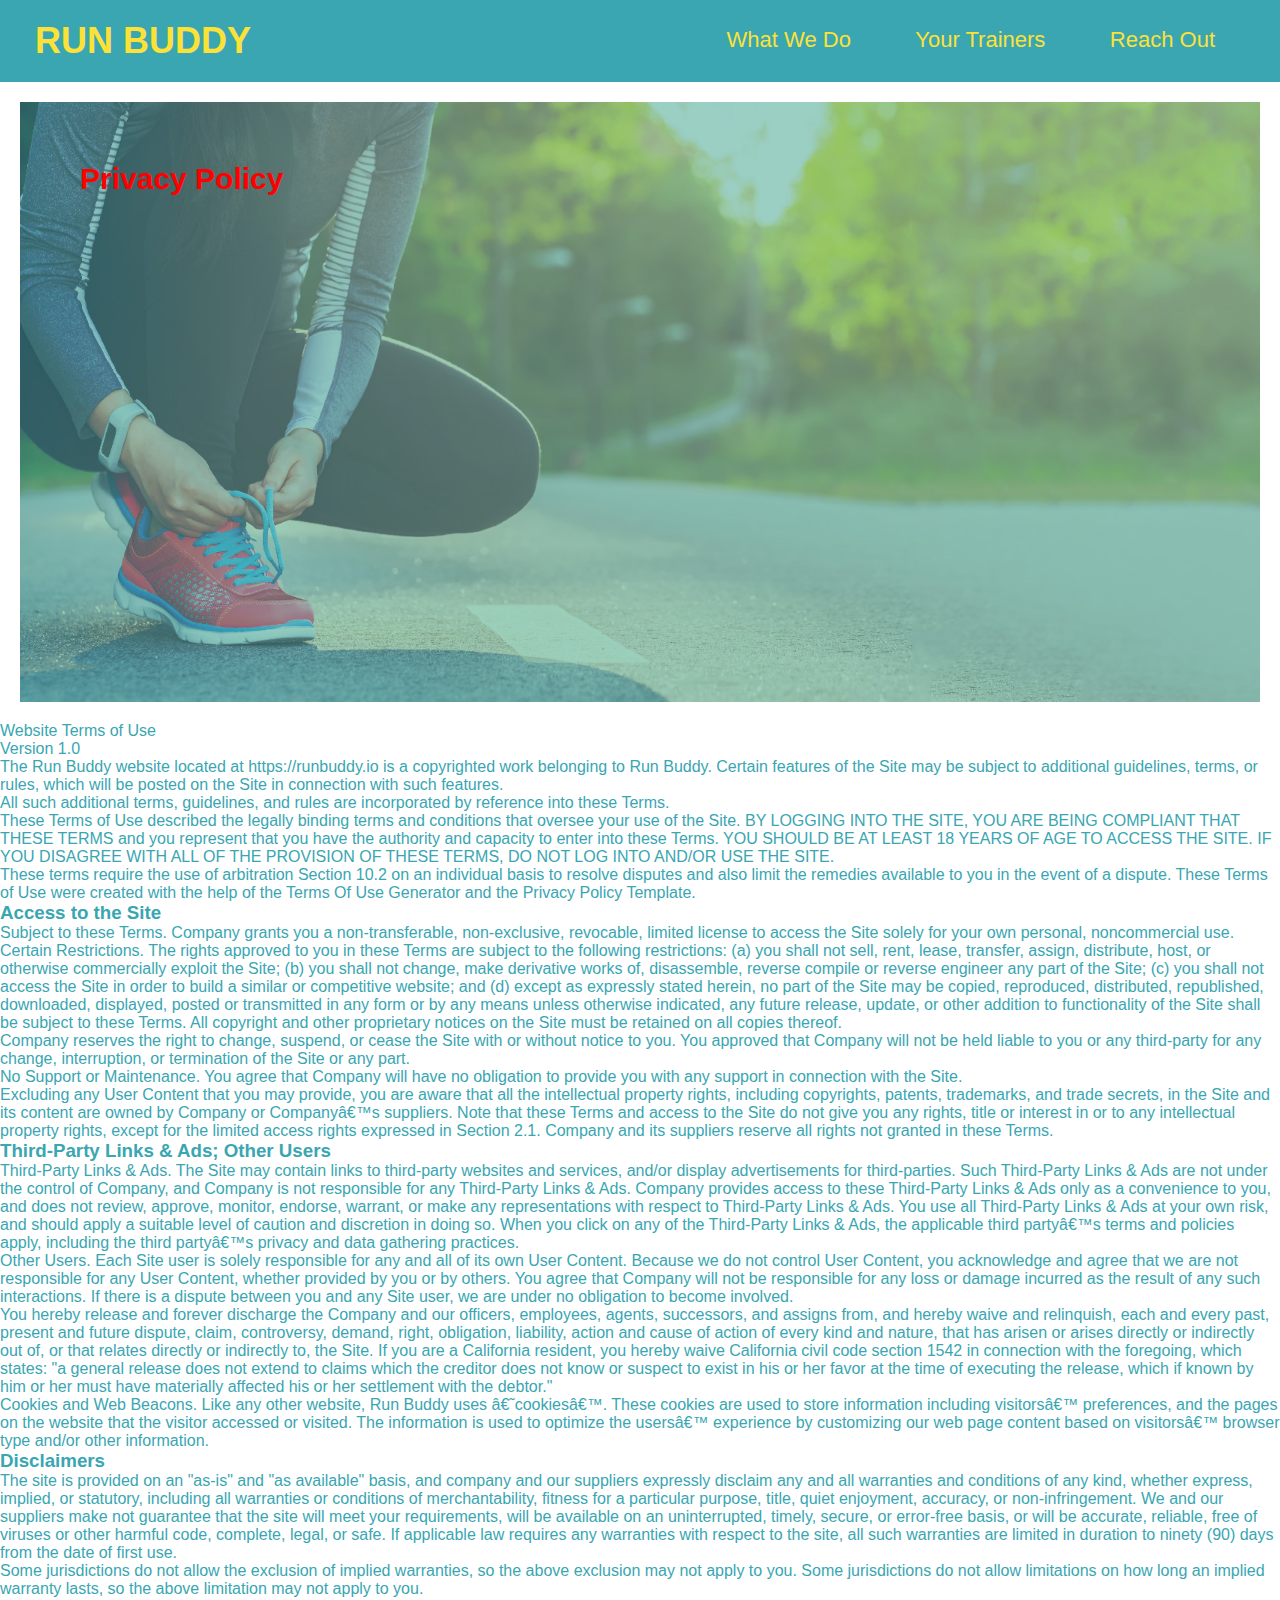
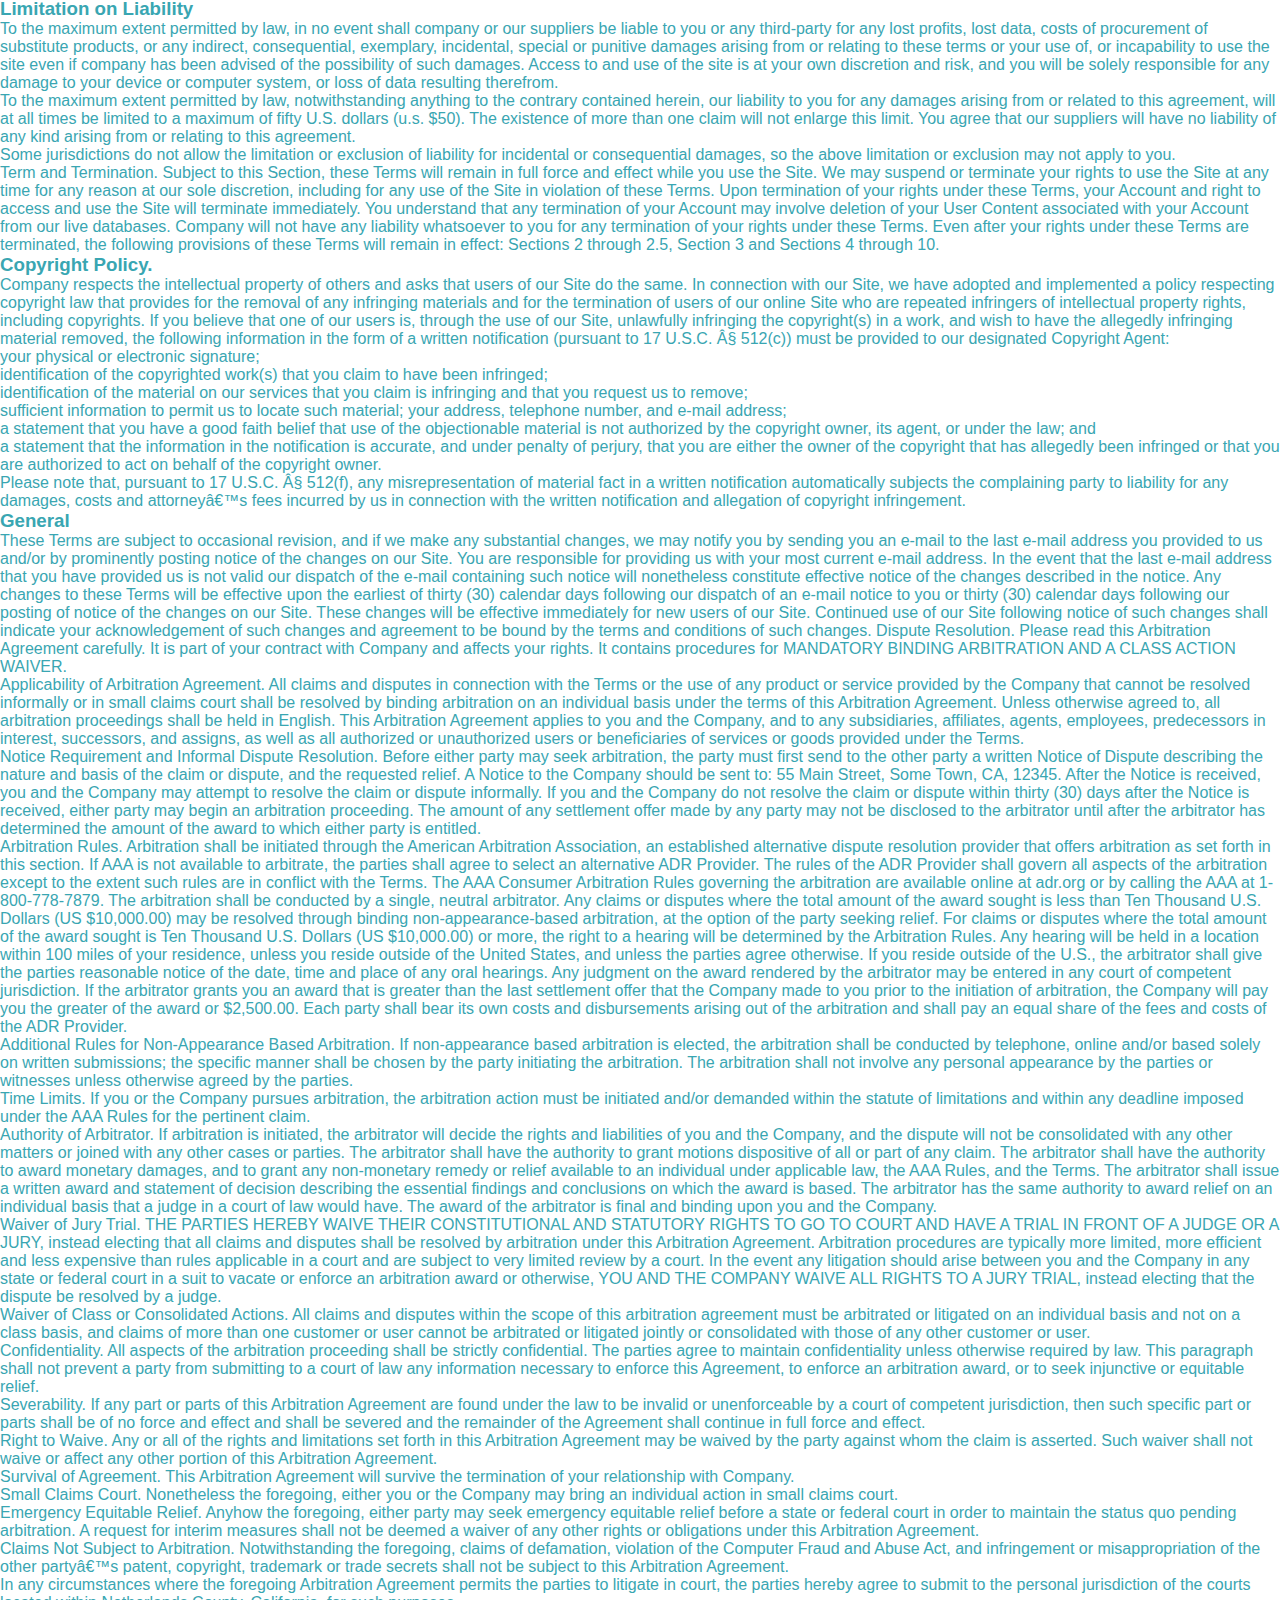
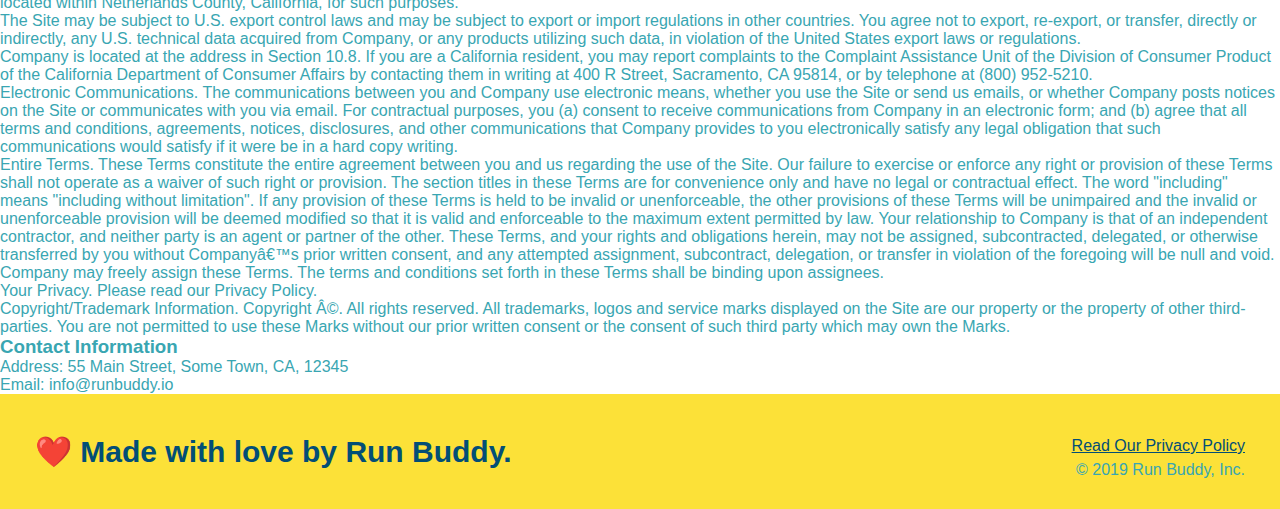
<file: assets/privacy-policy.html>
<!DOCTYPE html>
<html lang="en">
  <head>
    <meta charset="UTF-8" />
    <title>Privacy Policy - Run Buddy</title>
    <link rel="stylesheet" href="./assets/css/style.css" />  
    </head>

    <body>
        <!-- navigation -->
        <header>
            <h1>
                <a href="/">RUN BUDDY</a>
            </h1>
            <nav>
                <ul>
                    <li>
                        <a href="./index.html#what-we-do">What We Do</a>
                    </li>
                    <li>
                        <a href="./index.html#your-trainers">Your Trainers</a>
                    </li>
                    <li>
                        <a href="./index.html#reach-out">Reach Out</a>
                    </li>
                </ul>
            </nav>
        </header>
        <!-- end navigation -->

        <!-- hero section -->
        <section class="hero hero-secondary">
            <h2 class="page-title">
              Privacy Policy
            </h2>
        </section>
        <!-- end hero section -->

        <!-- Pricvacy Policy section -->
        <article class="secondary-content">

      <p>
        Website Terms of Use
      </p>

      <p>
        Version 1.0
      </p>

      <p>
        The Run Buddy website located at https://runbuddy.io is a copyrighted work belonging to Run Buddy. Certain
        features of the Site may be subject to additional guidelines, terms, or rules, which will be posted on the Site
        in connection with such features.
      </p>

      <p>
        All such additional terms, guidelines, and rules are incorporated by reference into these Terms.
      </p>

      <p>
        These Terms of Use described the legally binding terms and conditions that oversee your use of the Site. BY
        LOGGING INTO THE SITE, YOU ARE BEING COMPLIANT THAT THESE TERMS and you represent that you have the authority
        and capacity to enter into these Terms. YOU SHOULD BE AT LEAST 18 YEARS OF AGE TO ACCESS THE SITE. IF YOU
        DISAGREE WITH ALL OF THE PROVISION OF THESE TERMS, DO NOT LOG INTO AND/OR USE THE SITE.
      </p>

      <p>
        These terms require the use of arbitration Section 10.2 on an individual basis to resolve disputes and also
        limit the remedies available to you in the event of a dispute. These Terms of Use were created with the help of
        the Terms Of Use Generator and the Privacy Policy Template.
      </p>

      <h3>
        Access to the Site
      </h3>

      <p>
        Subject to these Terms. Company grants you a non-transferable, non-exclusive, revocable, limited license to
        access the Site solely for your own personal, noncommercial use.
      </p>

      <p>
        Certain Restrictions. The rights approved to you in these Terms are subject to the following restrictions: (a)
        you shall not sell, rent, lease, transfer, assign, distribute, host, or otherwise commercially exploit the Site;
        (b) you shall not change, make derivative works of, disassemble, reverse compile or reverse engineer any part of
        the Site; (c) you shall not access the Site in order to build a similar or competitive website; and (d) except
        as expressly stated herein, no part of the Site may be copied, reproduced, distributed, republished, downloaded,
        displayed, posted or transmitted in any form or by any means unless otherwise indicated, any future release,
        update, or other addition to functionality of the Site shall be subject to these Terms. All copyright and other
        proprietary notices on the Site must be retained on all copies thereof.
      </p>

      <p>
        Company reserves the right to change, suspend, or cease the Site with or without notice to you. You approved
        that Company will not be held liable to you or any third-party for any change, interruption, or termination of
        the Site or any part.
      </p>

      <p>
        No Support or Maintenance. You agree that Company will have no obligation to provide you with any support in
        connection with the Site.
      </p>

      <p>
        Excluding any User Content that you may provide, you are aware that all the intellectual property rights,
        including copyrights, patents, trademarks, and trade secrets, in the Site and its content are owned by Company
        or Companyâ€™s suppliers. Note that these Terms and access to the Site do not give you any rights, title or
        interest in or to any intellectual property rights, except for the limited access rights expressed in Section
        2.1. Company and its suppliers reserve all rights not granted in these Terms.
      </p>

      <h3>
        Third-Party Links & Ads; Other Users
      </h3>

      <p>
        Third-Party Links & Ads. The Site may contain links to third-party websites and services, and/or display
        advertisements for third-parties. Such Third-Party Links & Ads are not under the control of Company, and Company
        is not responsible for any Third-Party Links & Ads. Company provides access to these Third-Party Links & Ads
        only as a convenience to you, and does not review, approve, monitor, endorse, warrant, or make any
        representations with respect to Third-Party Links & Ads. You use all Third-Party Links & Ads at your own risk,
        and should apply a suitable level of caution and discretion in doing so. When you click on any of the
        Third-Party Links & Ads, the applicable third partyâ€™s terms and policies apply, including the third partyâ€™s
        privacy and data gathering practices.
      </p>

      <p>
        Other Users. Each Site user is solely responsible for any and all of its own User Content. Because we do not
        control User Content, you acknowledge and agree that we are not responsible for any User Content, whether
        provided by you or by others. You agree that Company will not be responsible for any loss or damage incurred as
        the result of any such interactions. If there is a dispute between you and any Site user, we are under no
        obligation to become involved.
      </p>

      <p>
        You hereby release and forever discharge the Company and our officers, employees, agents, successors, and
        assigns from, and hereby waive and relinquish, each and every past, present and future dispute, claim,
        controversy, demand, right, obligation, liability, action and cause of action of every kind and nature, that has
        arisen or arises directly or indirectly out of, or that relates directly or indirectly to, the Site. If you are
        a California resident, you hereby waive California civil code section 1542 in connection with the foregoing,
        which states: "a general release does not extend to claims which the creditor does not know or suspect to exist
        in his or her favor at the time of executing the release, which if known by him or her must have materially
        affected his or her settlement with the debtor."
      </p>

      <p>
        Cookies and Web Beacons. Like any other website, Run Buddy uses â€˜cookiesâ€™. These cookies are used to store
        information including visitorsâ€™ preferences, and the pages on the website that the visitor accessed or visited.
        The information is used to optimize the usersâ€™ experience by customizing our web page content based on visitorsâ€™
        browser type and/or other information.
      </p>

      <h3>
        Disclaimers
      </h3>

      <p>
        The site is provided on an "as-is" and "as available" basis, and company and our suppliers expressly disclaim
        any and all warranties and conditions of any kind, whether express, implied, or statutory, including all
        warranties or conditions of merchantability, fitness for a particular purpose, title, quiet enjoyment, accuracy,
        or non-infringement. We and our suppliers make not guarantee that the site will meet your requirements, will be
        available on an uninterrupted, timely, secure, or error-free basis, or will be accurate, reliable, free of
        viruses or other harmful code, complete, legal, or safe. If applicable law requires any warranties with respect
        to the site, all such warranties are limited in duration to ninety (90) days from the date of first use.
      </p>

      <p>
        Some jurisdictions do not allow the exclusion of implied warranties, so the above exclusion may not apply to
        you. Some jurisdictions do not allow limitations on how long an implied warranty lasts, so the above limitation
        may not apply to you.
      </p>

      <h3>
        Limitation on Liability
      </h3>

      <p>
        To the maximum extent permitted by law, in no event shall company or our suppliers be liable to you or any
        third-party for any lost profits, lost data, costs of procurement of substitute products, or any indirect,
        consequential, exemplary, incidental, special or punitive damages arising from or relating to these terms or
        your use of, or incapability to use the site even if company has been advised of the possibility of such
        damages. Access to and use of the site is at your own discretion and risk, and you will be solely responsible
        for any damage to your device or computer system, or loss of data resulting therefrom.
      </p>

      <p>
        To the maximum extent permitted by law, notwithstanding anything to the contrary contained herein, our liability
        to you for any damages arising from or related to this agreement, will at all times be limited to a maximum of
        fifty U.S. dollars (u.s. $50). The existence of more than one claim will not enlarge this limit. You agree that
        our suppliers will have no liability of any kind arising from or relating to this agreement.
      </p>

      <p>
        Some jurisdictions do not allow the limitation or exclusion of liability for incidental or consequential
        damages, so the above limitation or exclusion may not apply to you.
      </p>

      <p>
        Term and Termination. Subject to this Section, these Terms will remain in full force and effect while you use
        the Site. We may suspend or terminate your rights to use the Site at any time for any reason at our sole
        discretion, including for any use of the Site in violation of these Terms. Upon termination of your rights under
        these Terms, your Account and right to access and use the Site will terminate immediately. You understand that
        any termination of your Account may involve deletion of your User Content associated with your Account from our
        live databases. Company will not have any liability whatsoever to you for any termination of your rights under
        these Terms. Even after your rights under these Terms are terminated, the following provisions of these Terms
        will remain in effect: Sections 2 through 2.5, Section 3 and Sections 4 through 10.
      </p>

      <h3>
        Copyright Policy.
      </h3>

      <p>
        Company respects the intellectual property of others and asks that users of our Site do the same. In connection
        with our Site, we have adopted and implemented a policy respecting copyright law that provides for the removal
        of any infringing materials and for the termination of users of our online Site who are repeated infringers of
        intellectual property rights, including copyrights. If you believe that one of our users is, through the use of
        our Site, unlawfully infringing the copyright(s) in a work, and wish to have the allegedly infringing material
        removed, the following information in the form of a written notification (pursuant to 17 U.S.C. Â§ 512(c)) must
        be provided to our designated Copyright Agent:
      </p>

      <ul>
        <li>
          your physical or electronic signature;
        </li>
        <li>
          identification of the copyrighted work(s) that you claim to have been infringed;
        </li>
        <li>
          identification of the material on our services that you claim is infringing and that you request us to remove;
        </li>
        <li>
          sufficient information to permit us to locate such material; your address, telephone number, and e-mail
          address;
        </li>
        <li>
          a statement that you have a good faith belief that use of the objectionable material is not authorized by the
          copyright owner, its agent, or under the law; and
        </li>
        <li>
          a statement that the information in the notification is accurate, and under penalty of perjury, that you are
          either the owner of the copyright that has allegedly been infringed or that you are authorized to act on
          behalf of the copyright owner.
        </li>
      </ul>

      <p>
        Please note that, pursuant to 17 U.S.C. Â§ 512(f), any misrepresentation of material fact in a written
        notification automatically subjects the complaining party to liability for any damages, costs and attorneyâ€™s
        fees incurred by us in connection with the written notification and allegation of copyright infringement.
      </p>

      <h3>
        General
      </h3>

      <p>
        These Terms are subject to occasional revision, and if we make any substantial changes, we may notify you by
        sending you an e-mail to the last e-mail address you provided to us and/or by prominently posting notice of the
        changes on our Site. You are responsible for providing us with your most current e-mail address. In the event
        that the last e-mail address that you have provided us is not valid our dispatch of the e-mail containing such
        notice will nonetheless constitute effective notice of the changes described in the notice. Any changes to these
        Terms will be effective upon the earliest of thirty (30) calendar days following our dispatch of an e-mail
        notice to you or thirty (30) calendar days following our posting of notice of the changes on our Site. These
        changes will be effective immediately for new users of our Site. Continued use of our Site following notice of
        such changes shall indicate your acknowledgement of such changes and agreement to be bound by the terms and
        conditions of such changes. Dispute Resolution. Please read this Arbitration Agreement carefully. It is part of
        your contract with Company and affects your rights. It contains procedures for MANDATORY BINDING ARBITRATION AND
        A CLASS ACTION WAIVER.
      </p>

      <p>
        Applicability of Arbitration Agreement. All claims and disputes in connection with the Terms or the use of any
        product or service provided by the Company that cannot be resolved informally or in small claims court shall be
        resolved by binding arbitration on an individual basis under the terms of this Arbitration Agreement. Unless
        otherwise agreed to, all arbitration proceedings shall be held in English. This Arbitration Agreement applies to
        you and the Company, and to any subsidiaries, affiliates, agents, employees, predecessors in interest,
        successors, and assigns, as well as all authorized or unauthorized users or beneficiaries of services or goods
        provided under the Terms.
      </p>

      <p>
        Notice Requirement and Informal Dispute Resolution. Before either party may seek arbitration, the party must
        first send to the other party a written Notice of Dispute describing the nature and basis of the claim or
        dispute, and the requested relief. A Notice to the Company should be sent to: 55 Main Street, Some Town, CA,
        12345. After the Notice is received, you and the Company may attempt to resolve the claim or dispute informally.
        If you and the Company do not resolve the claim or dispute within thirty (30) days after the Notice is received,
        either party may begin an arbitration proceeding. The amount of any settlement offer made by any party may not
        be disclosed to the arbitrator until after the arbitrator has determined the amount of the award to which either
        party is entitled.
      </p>

      <p>
        Arbitration Rules. Arbitration shall be initiated through the American Arbitration Association, an established
        alternative dispute resolution provider that offers arbitration as set forth in this section. If AAA is not
        available to arbitrate, the parties shall agree to select an alternative ADR Provider. The rules of the ADR
        Provider shall govern all aspects of the arbitration except to the extent such rules are in conflict with the
        Terms. The AAA Consumer Arbitration Rules governing the arbitration are available online at adr.org or by
        calling the AAA at 1-800-778-7879. The arbitration shall be conducted by a single, neutral arbitrator. Any
        claims or disputes where the total amount of the award sought is less than Ten Thousand U.S. Dollars (US
        $10,000.00) may be resolved through binding non-appearance-based arbitration, at the option of the party seeking
        relief. For claims or disputes where the total amount of the award sought is Ten Thousand U.S. Dollars (US
        $10,000.00) or more, the right to a hearing will be determined by the Arbitration Rules. Any hearing will be
        held in a location within 100 miles of your residence, unless you reside outside of the United States, and
        unless the parties agree otherwise. If you reside outside of the U.S., the arbitrator shall give the parties
        reasonable notice of the date, time and place of any oral hearings. Any judgment on the award rendered by the
        arbitrator may be entered in any court of competent jurisdiction. If the arbitrator grants you an award that is
        greater than the last settlement offer that the Company made to you prior to the initiation of arbitration, the
        Company will pay you the greater of the award or $2,500.00. Each party shall bear its own costs and
        disbursements arising out of the arbitration and shall pay an equal share of the fees and costs of the ADR
        Provider.
      </p>

      <p>
        Additional Rules for Non-Appearance Based Arbitration. If non-appearance based arbitration is elected, the
        arbitration shall be conducted by telephone, online and/or based solely on written submissions; the specific
        manner shall be chosen by the party initiating the arbitration. The arbitration shall not involve any personal
        appearance by the parties or witnesses unless otherwise agreed by the parties.
      </p>

      <p>
        Time Limits. If you or the Company pursues arbitration, the arbitration action must be initiated and/or demanded
        within the statute of limitations and within any deadline imposed under the AAA Rules for the pertinent claim.
      </p>

      <p>
        Authority of Arbitrator. If arbitration is initiated, the arbitrator will decide the rights and liabilities of
        you and the Company, and the dispute will not be consolidated with any other matters or joined with any other
        cases or parties. The arbitrator shall have the authority to grant motions dispositive of all or part of any
        claim. The arbitrator shall have the authority to award monetary damages, and to grant any non-monetary remedy
        or relief available to an individual under applicable law, the AAA Rules, and the Terms. The arbitrator shall
        issue a written award and statement of decision describing the essential findings and conclusions on which the
        award is based. The arbitrator has the same authority to award relief on an individual basis that a judge in a
        court of law would have. The award of the arbitrator is final and binding upon you and the Company.
      </p>

      <p>
        Waiver of Jury Trial. THE PARTIES HEREBY WAIVE THEIR CONSTITUTIONAL AND STATUTORY RIGHTS TO GO TO COURT AND HAVE
        A TRIAL IN FRONT OF A JUDGE OR A JURY, instead electing that all claims and disputes shall be resolved by
        arbitration under this Arbitration Agreement. Arbitration procedures are typically more limited, more efficient
        and less expensive than rules applicable in a court and are subject to very limited review by a court. In the
        event any litigation should arise between you and the Company in any state or federal court in a suit to vacate
        or enforce an arbitration award or otherwise, YOU AND THE COMPANY WAIVE ALL RIGHTS TO A JURY TRIAL, instead
        electing that the dispute be resolved by a judge.
      </p>

      <p>
        Waiver of Class or Consolidated Actions. All claims and disputes within the scope of this arbitration agreement
        must be arbitrated or litigated on an individual basis and not on a class basis, and claims of more than one
        customer or user cannot be arbitrated or litigated jointly or consolidated with those of any other customer or
        user.
      </p>

      <p>
        Confidentiality. All aspects of the arbitration proceeding shall be strictly confidential. The parties agree to
        maintain confidentiality unless otherwise required by law. This paragraph shall not prevent a party from
        submitting to a court of law any information necessary to enforce this Agreement, to enforce an arbitration
        award, or to seek injunctive or equitable relief.
      </p>

      <p>
        Severability. If any part or parts of this Arbitration Agreement are found under the law to be invalid or
        unenforceable by a court of competent jurisdiction, then such specific part or parts shall be of no force and
        effect and shall be severed and the remainder of the Agreement shall continue in full force and effect.
      </p>

      <p>
        Right to Waive. Any or all of the rights and limitations set forth in this Arbitration Agreement may be waived
        by the party against whom the claim is asserted. Such waiver shall not waive or affect any other portion of this
        Arbitration Agreement.
      </p>

      <p>
        Survival of Agreement. This Arbitration Agreement will survive the termination of your relationship with
        Company.
      </p>

      <p>
        Small Claims Court. Nonetheless the foregoing, either you or the Company may bring an individual action in small
        claims court.
      </p>

      <p>
        Emergency Equitable Relief. Anyhow the foregoing, either party may seek emergency equitable relief before a
        state or federal court in order to maintain the status quo pending arbitration. A request for interim measures
        shall not be deemed a waiver of any other rights or obligations under this Arbitration Agreement.
      </p>

      <p>
        Claims Not Subject to Arbitration. Notwithstanding the foregoing, claims of defamation, violation of the
        Computer Fraud and Abuse Act, and infringement or misappropriation of the other partyâ€™s patent, copyright,
        trademark or trade secrets shall not be subject to this Arbitration Agreement.
      </p>

      <p>
        In any circumstances where the foregoing Arbitration Agreement permits the parties to litigate in court, the
        parties hereby agree to submit to the personal jurisdiction of the courts located within Netherlands County,
        California, for such purposes.
      </p>

      <p>
        The Site may be subject to U.S. export control laws and may be subject to export or import regulations in other
        countries. You agree not to export, re-export, or transfer, directly or indirectly, any U.S. technical data
        acquired from Company, or any products utilizing such data, in violation of the United States export laws or
        regulations.
      </p>

      <p>
        Company is located at the address in Section 10.8. If you are a California resident, you may report complaints
        to the Complaint Assistance Unit of the Division of Consumer Product of the California Department of Consumer
        Affairs by contacting them in writing at 400 R Street, Sacramento, CA 95814, or by telephone at (800) 952-5210.
      </p>

      <p>
        Electronic Communications. The communications between you and Company use electronic means, whether you use the
        Site or send us emails, or whether Company posts notices on the Site or communicates with you via email. For
        contractual purposes, you (a) consent to receive communications from Company in an electronic form; and (b)
        agree that all terms and conditions, agreements, notices, disclosures, and other communications that Company
        provides to you electronically satisfy any legal obligation that such communications would satisfy if it were be
        in a hard copy writing.
      </p>

      <p>
        Entire Terms. These Terms constitute the entire agreement between you and us regarding the use of the Site. Our
        failure to exercise or enforce any right or provision of these Terms shall not operate as a waiver of such right
        or provision. The section titles in these Terms are for convenience only and have no legal or contractual
        effect. The word "including" means "including without limitation". If any provision of these Terms is held to be
        invalid or unenforceable, the other provisions of these Terms will be unimpaired and the invalid or
        unenforceable provision will be deemed modified so that it is valid and enforceable to the maximum extent
        permitted by law. Your relationship to Company is that of an independent contractor, and neither party is an
        agent or partner of the other. These Terms, and your rights and obligations herein, may not be assigned,
        subcontracted, delegated, or otherwise transferred by you without Companyâ€™s prior written consent, and any
        attempted assignment, subcontract, delegation, or transfer in violation of the foregoing will be null and void.
        Company may freely assign these Terms. The terms and conditions set forth in these Terms shall be binding upon
        assignees.
      </p>

      <p>
        Your Privacy. Please read our Privacy Policy.
      </p>

      <p>
        Copyright/Trademark Information. Copyright Â©. All rights reserved. All trademarks, logos and service marks
        displayed on the Site are our property or the property of other third-parties. You are not permitted to use
        these Marks without our prior written consent or the consent of such third party which may own the Marks.
      </p>

      <h3>
        Contact Information
      </h3>

      <p>
        Address: 55 Main Street, Some Town, CA, 12345
      </p>

      <p>
        Email: info@runbuddy.io
      </p>

        </article>
        <!-- end Pricvacy Policy section -->

        <!-- footer -->
        <footer>
            <h2>
                <span>&#10084;&#65039;</span> 
                Made with love by Run Buddy.
            </h2>
            <div>
                <a href="#">Read Our Privacy Policy</a><br />
                &copy; 2019 Run Buddy, Inc.
            </div>
        </footer>
        <!-- end footer -->
    </body>
</html>
</file>
<file: assets/css/style.css>
:root {
  --primary-color: #fce138;
  --secondary-color: #024e76; 
  --tertiary-color: #39a6b2;
}

* {
  margin: 0;
  padding: 0;
  box-sizing: border-box;
}

body {
  /* more on this crazy alphanumerical value in a minute! */
  color: var(--tertiary-color);
  font-family: Helvetica, Arial, sans-serif;
  }

/* apply styles to header */
header {
  padding: 20px 35px;
  background-color: var(--tertiary-color);
  display: flex;
  justify-content: space-between;
  flex-wrap: wrap;
  position: -webkit-sticky;
  position: sticky;
  top: 0;
  z-index: 9999;
  /* background-image: url("../images/hero-bg.jpg");
  background-size: cover;
  background-position: center; */
}

/* apply sticky background image to both*/
header,
.hero {
  background-image: url("../images/hero-bg.jpg");
  background-size: cover;
  background-position: center;
  background-attachment: fixed;
  background-position: 80%;
}

header h1 {
  font-weight: bold;
  margin: 0;
  font-size: 36px;
  color: var(--primary-color);
  text-shadow: 0 0 10px rgba(0, 0, 0, 0.5);
}

header a {
  text-decoration: none;
  color: var(--primary-color);
}

header nav {
  margin: 7px 0;
}

header nav ul {
  display: flex;
  flex-wrap: wrap;
  justify-content: space-between;
  align-items: center;
  list-style: none;
}

header nav ul li {
  display: inline;
}

header nav ul li a {
  padding: 10px 15px;
  font-weight: lighter;
  font-size: 1.55vw;
  text-shadow: 0 0 10px rgba(0, 0, 0, 0.5);
}

header nav ul li a:hover {
  background: var(--primary-color);
  color: var(--secondary-color);
  border-radius: 15px;
  text-shadow: none;
}
/* end header section */


section {
  padding: 60px;
}


/* hero Style Start */
.hero {
  /* background-image: url("../images/hero-bg.jpg");
  background-size: cover;
  background-position: center; */
  display: flex;
  justify-content: center;
  flex-wrap: wrap;
  align-items: flex-start;
}

.hero-form {
  text-align: left;
  width: 40%;
  margin: 3.5%;
  padding: 20px;
  color: var(--secondary-color);
  border: 3px solid var(--secondary-color);
  background-color: rgb(252, 225, 56, 0.85);
  box-shadow: 0 0 10px rgba(0, 0, 0, 0.5);
  border-radius: 15px;
}

.hero-cta {
  width: 35%;
  text-align: right;
  margin: 3.5%;
  color: #fff;
  font-size: 18px;
  line-height: 1.2;
}

.hero-cta h2 {
  font-style: italic;
  font-size: 55px;
  color: var(--primary-color);
  text-shadow: 0 0 10px rgba(0, 0, 0, 0.5);
}

.hero-form h3 {
  font-size: 24px;
  margin: 0;
}

.hero-form p {
  margin: 5px 0 15px 0;
}

.form-input {
  border: 1px solid var(--secondary-color);
  display: block;
  padding: 7px 15px;
  font-size: 16px;
  color: var(--secondary-color);
  width: 100%;
  margin-bottom: 15px;
}

.hero-form label {
  margin: 0 5px;
}

.hero-form button {
  color: var(--primary-color);
  background-color: var(--secondary-color);
  border: none;
  padding: 10px 20px;
  font-size: 16px;
}

.hero-form button:hover {
  background-color: #39a6b2;  
}

.checkbox-wrapper input, 
.radio-wrapper input {
  opacity: 0;
}

.checkbox-wrapper label, 
.radio-wrapper label {
  position: relative;
  left: 10px;
  margin: 10px;
  line-height: 1.6;
}

.checkbox-wrapper label::before, 
.radio-wrapper label::before {
  content: "";
  height: 20px;
  width: 20px;
  background: rgba(255, 255, 255, 0.75);  
  border: 1px solid var(--secondary-color); 
  position: absolute;
  top: -4px;
  left: -30px;
}

.radio-wrapper label::before {
  border-radius: 50%;
}

.radio-wrapper label::after {
  content: "";
  width: 20px;
  height: 20px;
  border-radius: 50%;
  background: var(--secondary-color);
  position: absolute;
  left: -29px;
  top: -3px;
  background-image: radial-gradient(circle, #39a6b2, #024e76);
}

.checkbox-wrapper label::after {
  content: "";
  height: 6px;
  width: 14px;
  border-left: 2px solid var(--secondary-color);
  border-bottom: 2px solid var(--secondary-color);
  position: absolute;
  left: -26px;
  top: 1px;
  transform: rotate(-58deg);
}

.checkbox-wrapper input + label::after, 
.radio-wrapper input + label::after {
  content: none;
}

.checkbox-wrapper input:checked + label::after, 
.radio-wrapper input:checked + label::after {
  content: "";
}
/* Hero Style End */


/* what sections */
.intro p {
  line-height: 1.7;
  color: var(--tertiary-color);
  width: 80%;
  font-size: 20px;
  margin: 0 auto;
  text-align: center;
}

.steps { 
  background: var(--primary-color);
}

.section-title {
  font-size: 48px;
  color: var(--secondary-color);
  border-bottom: 3px solid;
}

.primary-border {
  border-color: var(--primary-color);
}

.secondary-border {
  border-color: var(--tertiary-color);
}

.step {
  margin: 50px auto;
  padding-bottom: 50px;
  width: 80%;
  border-bottom: 1px solid var(--tertiary-color);
  display: flex;
  flex-wrap: wrap;
  align-items: center;
  justify-content: space-between;
}

.step:last-child {
  border-bottom: none;
}

.step h3 {
  color: var(--secondary-color);
  font-size: 46px;
  flex: 1 30%;
}

.step-info {
  flex: 2 70%;
  display: flex;
  flex-wrap: wrap;
  align-items: center;
}

.step-img {
  flex: 1 12%;
  margin-right: 20px;
}

.step-img img {
  max-width: 100%;
}

.step-text {
  flex: 12;
}

.step-text p {
  color: var(--tertiary-color);
  font-size: 18px;
}

.step-text h4 {
  font-size: 26px;
  line-height: 1.5;
  color: var(--secondary-color);
}
/* What Section end */

/* Trainers Section */
.trainers {
  width: 100%;
  margin: 0 auto;
  display: flex;
  flex-wrap: wrap;
  justify-content: space-around;
}

.trainer {
  margin: 20px;
  background: var(--secondary-color);
  color: var(--primary-color);
  flex: 1;
}

.trainer-img {
  width: 100%;
  /* min-height: 300px; */
  min-height: 500px;
  display: flex;
  padding: 15px;
  align-items: flex-end;
  position: relative;
  /* added to center image */
  background-position: top;
  overflow: hidden;
}

.trainer-img::after {
  content: "";
  height: 100%;
  width: 100%;
  background: linear-gradient(rgba(252, 225, 56, 0.3), #024e76 100%);
  position: absolute;
  top: 0;
  left: 0;
  opacity: 0;
}

.trainer:hover .trainer-img::after{
  opacity: 1;
  transition: 0.6s;
}

.trainer-1 {
  background-image: url("../assets/images/trainer-1.jpg ");
}/* alt="Arron Stephens in his workout clothes, ready to pump iron"); */

.trainer-2 {
  background-image: url("../assets/images/trainer-2.jpg");
}/* alt="Joanna Gill cooling off after a workout" */

.trainer-3 {
  background-image: url("../assets/images/trainer-3.jpg");
}/* alt="Harry Smith wearing a headband and lifting comically small pink weights" */

.trainer-img h3, 
.trainer-img h4
 {
  position: relative;
  z-index: 999;
  top: 200px;
  transition: margin-right 2s .6s;
 }

.trainer:hover .trainer-img h3, 
.trainer:hover .trainer-img h4 {
  top: 0px;
}

.trainer-img h3 { 
  font-size: 28px;
  margin-bottom: 5px;
}

.trainer-img h4 { 
  font-size: 22px;
  /* unsure about this to create a delay */
  transition-delay: 250ms;
  transition-property: margin-right, 
}

.trainer-bio {
  padding: 25px;
  line-height: 1.3;
}

.trainer-bio h3 {
  font-size: 28px;
}

.trainer-bio h4 {
  font-weight: lighter;
  font-size: 22px;
  margin-bottom: 15px;
}

.trainer-bio h3,
.trainer-bio h4  {
  display: none;
}

.trainer-bio p {
  font-size: 17px;
}
/* End trainer section*/

.flex-row {
  display: flex;
}

/* SERVICE STYLES BEGIN */
.services {
  background: var(--primary-color);
}

.service-grid-wrapper {
  display: flex;
  width: 100%;
  justify-content: center;
}

.service-grid-container {
  background: lightyellow;
  width: 80%;
  display: grid;
  /* repeat(iterator, size) */
  grid-template-columns: 1fr repeat(2, 4fr);
  grid-template-rows: repeat(5, 1fr) 2fr;
  border: 2px solid var(--secondary-color);
  color:  var(--secondary-color);
  font-size: 1.2rem;
}

.service-grid-item {
  padding: 15px 0;
  border: 2px solid var(--secondary-color);
  display: flex;
  align-items: center;
  justify-content: center;
  text-align: center;
}

/* specific match */
.service-grid-item.basic {
  grid-column: 2 / span 1;
}

.service-grid-item.both {
  grid-column: 2 / span 2;
}

.service-grid-item.cancel {
  writing-mode: vertical-lr;
  grid-column: 1;
  grid-row: 1 / -1;
  transform: rotate(180deg);
}

.grid-head, .grid-price, .service-grid-item.cancel {
  font-size: 1.5rem;
  font-weight: bold;
}
/* END SERVICE STYLES */

/* REACH OUT STYLES START */
.section-title {
  font-size: 55px;
  text-align: center;
  padding-bottom: 20px;
  margin: 0 auto 35px auto;
  width: 50%;
  border-bottom: 3px solid var(--secondary-color);
  color: var(--secondary-color);;
}

.primary-border {
  border-bottom: 3px solid var(--primary-color);
  
}

.contact {
  background: var(--secondary-color);;
}

.contact h2 {
  color: var(--primary-color)
}

.contact-info {
  display: flex;
  justify-content: space-between ;
  flex-wrap: wrap;
}

.contact-info > * {
  flex: 1;
  margin: 15px;
}

.contact-info iframe {
  height: 400px;
}

.contact-info div {
  color: white;
}

.contact-info h3 {
  color: var(--primary-color);
  font-size: 32px;
}

.contact-info p, .contact-info address {
  margin: 20px 0;
  line-height: 1.5;
  font-size: px;
  font-style: normal;
}

.contact-form input, .contact-form textarea {
  border: 1px solid var(--secondary-color);
  display: block;
  padding: 7px 15px;
  font-size: 16px;
  color: var(--secondary-color);
  width: 100%;
  margin-bottom: 15px;
  margin-top: 5px;
}

.contact-form button {
  width: 100%;
  border: none;
  background: var(--primary-color);
  color: var(--secondary-color);
  text-align: center;
  padding: 15px 0;
  font-size: 16px;
}

.contact-form button:hover {
  color: var(--primary-color);
  background: #39a6b2;
}

.contact-info a {
  color: var(--primary-color);
}

/* footer Section */
footer {
  background: var(--primary-color);
  width: 100%;
  padding: 40px 35px;
  display: flex;
  justify-content: space-between;
  flex-wrap: wrap;
}

footer h2 {
  color: var(--secondary-color);
  font-size: 30px;
  margin: 0;
}

footer div { 
  line-height: 1.5;
  text-align: right;
}

footer a {
  color: var(--secondary-color);
}
/* end footer Section */


/* rounded corners */
.form-input,
.hero-form button,
.contact-form input, 
.contact-form textarea,
.contact-form button {
  border-radius: 10px;
}

/* end reach out section */


/* homepage hero */
.hero {
  margin: 20px;
  background-color: white;
  font-size: 20px;
  color: blue;
}

/* secondary page hero */
.hero-secondary {
  background-color: black;
  color: red;
}


/* MEDIA QUERY FOR SMALLER DESKTOP SCREENS AND SMALLER */
@media screen and (max-width: 980px) {
  header {
    padding-bottom: 0;
    justify-content: center;
    position: relative;
  }

  header h1 {
    width: 100%;
    text-align: center;
  }

  header nav ul {
    margin-top: 20px;
    width: 100%;
    justify-content: center;
  }

  header nav ul li a {
    font-size: 20px;
  }

  footer h2, footer div {
    text-align: center;
    width: 100%;
  }

  .hero-cta, .hero-form {
    width: 100%;
  }

  .hero-cta {
    text-align: center;
  }

  .section-title {
    width: 80%;
  }

  .trainer {
    flex: 0 70%;
  }

  .contact-info iframe{
    flex: 1 100%;
  }
}

/* MEDIA QUERY FOR TABLETS AND SMALLER */
@media screen and (max-width: 768px) {
  section {
    padding: 30px 15px;
  }

  .step h3 {
    flex: 1 100%;
    text-align: center;
  }

  .step-info {
    flex: 2 100%;
    text-align: center;
    justify-content: center;
  }

  .step-img {
    flex: 0 32%;
    margin-right: 0;
    margin-top: 15px;
    margin-bottom: 15px;
  }

  .step-text {
    flex: 100%;  
  }

  /* Trainer Secction */
  .trainer-img h3, 
  .trainer-img h4, 
  .trainer-img::after {
    display: none;
  }

  .trainer-bio h3,
  .trainer-bio h4 {
    display: block ;
  }
  /* End Trainer Section */


  /* Sevice Section */
  .service-grid-container {
    grid-template-columns: 1fr 1fr;
  }

  .service-grid-item.basic {
    grid-column: 1;
  }

  .service-grid-item.both {
    grid-column: 1 / -1;
  }

  .service-grid-item.cancel {
    transform: none;
    writing-mode: unset;
    grid-column: 1 / -1;
    grid-row: -1;
  }
}

/* MEDIA QUERY FOR MOBILE PHONES AND SMALLER */
@media screen and (max-width: 575px) {

  .hero-form button {
    width: 100%;
  }

  .section-title {
    width: 95%;
  }

  .intro p {
    width: 100%;
  }

  .trainer {
    flex: 0 100%;
  }

  .contact-info {
    /* I aligned it to the LEFT instead of CENTER to reflect the MOC concept photo online
    text-align: center; */
    text-align: left;
  }

  .contact-info > * {
    flex: 0 100%;
  }

  .contact-form {
    order: 3;
  }
}


/* Default State */
button {
  background: white;
}

/* mouse is hovering over button */
button:hover {
  background: red;
}

/* button is in focus because it was the most recently clicked element on the page */
button:focus {
  background: green;
}

/* user is actively pressing the cursor down on the button */
button:active {
  background: blue;
}

/* HERO Focus State */
.form-input {
  background-color: rgba(255,255,255, 0.75);
}

.form-input:focus {
  background-color: rgba(255,255,255, 1);
  outline: none;
}

/* REACH OUT Focus State*/
.contact-form input, .contact-form textarea {
  background-color: rgba(255,255,255, 0.75);
}

.contact-form input:focus, .contact-form textarea:focus {
  background-color: rgba(255,255,255, 1);
  outline: none;
}
</file>
<file: assets/assets/css/style.css>
* {
    margin: 0;
    padding: 0;
    box-sizing: border-box;
}

body {
    /* more on this crazy alphanumerical value in a minute! */
    color: #39a6b2;
    font-family: Helvetica, Arial, sans-serif;
  }

  /* apply styles to header */
  header {
    padding: 20px 35px;
    background-color:#39a6b2;
  }

  header h1 {
      font-weight: bold;
      font-size: 36px;
      color: #fce138;
      margin: 0;
      display: inline;
  }
 
  header a {
      text-decoration: none;
      color: #fce138;
  }

  header nav {
      float: right;
      margin: 7px 0;
  }

  header nav ul li {
      display: inline;
  }

  header nav ul li a {
      margin: 0 30px;
      font-weight: lighter;
      font-size: 22px;
  }
  /* end header section */

  /* footer Section */
  footer {
      background: #fce138;
      width: 100%;
      padding: 40px 35px;
  }

  footer h2 {
      display: inline;
      color: #024e76;
      font-size: 30px;
      margin: 0;
  }

  footer div {
      float: right;
      line-height: 1.5;
      text-align: right;
  }

  footer a {
    color: #024e76;
  }
  /* end footer Section */

  section {
    padding: 60px;
  }

/* hero Style Start */
.hero {
  background-image: url("../images/hero-bg.jpg");
  height: 600px;
  background-size: cover;
  background-position: center;
  position: relative;
}

  .hero-form {
    border: 3px solid #024e76;
    background-color: #fce138;
    padding: 20px;
    width: 500px;
    color: #024e76;
    position: absolute;
    bottom: 120px;
    right: 140px;
  }

  .hero-form h3 {
    font-size: 24px;
    margin: 0;
  }
  
  .hero-form p {
    margin: 5px 0 15px 0;
  }
  
  .form-input {
    border: 1px solid #024e76;
    display: block;
    padding: 7px 15px;
    font-size: 16px;
    color: #024e76;
    width: 100%;
    margin-bottom: 15px;
  }

  .hero-form label {
    margin: 0 5px;
  }

  .hero-form button {
    color: #fce138;
    background-color: #024e76;
    border: none;
    padding: 10px 20px;
    font-size: 16px;
  }
  /* hero Style End */
  
  /* what sections */
  .hero-form {
    text-align: center;
  }

  .intro {
    text-align: center;
  }

  .intro p {
    line-height: 1.7;
    color: #39a6b2;
    width: 80%;
    font-size: 20px;
    margin: 0 auto;
  }

  .steps { 
    text-align: center;
    background: #fce138;
  }

  .section-title {
    font-size: 55px;
    color: #024e76;
    margin-bottom: 35px;
    padding: 0 100px 20px 100px;
    display: inline-block;
    border-bottom: 3px solid;
  }
  
  .primary-border {
    border-color: #fce138;
  }
  
  .secondary-border {
    border-color: #39a6b2;
  }

  .steps div {
    margin-bottom: 80px;
  }
  
  .steps img {
    width: 15%;
    margin: 10px 0;
  } 
  
  .steps h3 {
    color: #024e76;
    font-size: 46px;
    margin-top: 10px;
  }
  
  .steps p {
    color: #39a6b2;
    font-size: 23px;
  }
  .steps span {
    font-size: 38px;
  }
  /* what sections end */

  /* trainers section */
  .trainers {
  text-align: center;
}

.trainer {
  width: 900px;
  margin: 0 auto 30px auto;
  background: #024e76;
  color: #fce138;
  overflow: auto;
}

.trainer img {
  width: 35%;
  float: left;
}

.trainer-bio {
  padding: 35px;
  float: left;
  width: 65%;
}
.trainer-bio h3 {
  font-size: 32px;
  margin-bottom: 8px;
}

.trainer-bio h4 {
  font-weight: lighter;
  font-size: 26px;
  margin-bottom: 25px;
}

.trainer-bio p {
  font-size: 17px;
  line-height: 1.3;
}

.text-left {
  text-align: left;
}

.text-right {
  text-align: right;
}
/* end trainer section*/

/* REACH OUT STYLES START */
.section-title {
  font-size: 55px;
  display: inline-block;
  padding: 0 100px 20px 100px;
  border-bottom: 3px solid;
  margin-bottom: 35px;
  color: #024e76;
}

.contact {
  text-align: center;
  background: #024e76;
}

.contact h2 {
  color: #fce138;
}

.contact-info iframe {
  width: 400px;
  height: 400px;
}

.contact-info div {
  width: 410px;
  display: inline-block;
  vertical-align: top;
  text-align: left;
  margin: 30px 0 0 60px;
  color: white;
}

.contact-info h3 {
  color: #fce138;
  font-size: 32px;
}

.contact-info p, .contact-info address {
  margin: 20px 0;
  line-height: 1.5;
  font-size: 20px;
  font-style: normal;
}

.contact-info a {
  color: #fce138;
}
/* end reach out section */



/* homepage hero */
.hero {
  margin: 20px;
  background-color: white;
  font-size: 20px;
  color: blue;
}

/* secondary page hero */
.hero-secondary {
  background-color: black;
  color: red;
}
</file>
<file: assets/css/secondary-styles.css>
.hero {
    background-position: bottom;
    height: auto;
    text-align: center;
    margin-bottom: 40px;
  }

  /*
  .hero {
    background-image: url(../assets/images/hero-bg.jpg);
    background-size: cover;
    background-position: bottom;
    position: relative;
    height: auto;
    text-align: center;
    margin-bottom: 40px;
  }
  */
  
  .page-title {
    color: #fce138;
  }

  .page-title h2 {
    display: inline-block;
    border-bottom: 4px solid #fce138;
    padding: o 80px 15px 80px;
    font-weight: normal;
    font-size: 42px;
    font-style: italic;
  }

  .secondary-content {
    width: 80%;
    margin: 0 auto;
    color: #024e76;  
  }

  .secondary-content h3 {
    font-size: 25px;
    margin: 20px 0;
  }

  .secondary-content p {
    font-size: 16px;
    line-height: 1.5;
    margin: 20px 0;
  }

  .secondary-content ul {
    margin: 15px 20px;
    color: #39a6b2;
  }

  .secondary-content li {
    color: #39a6b2;
    margin: 10px 0;
  }
</file>
